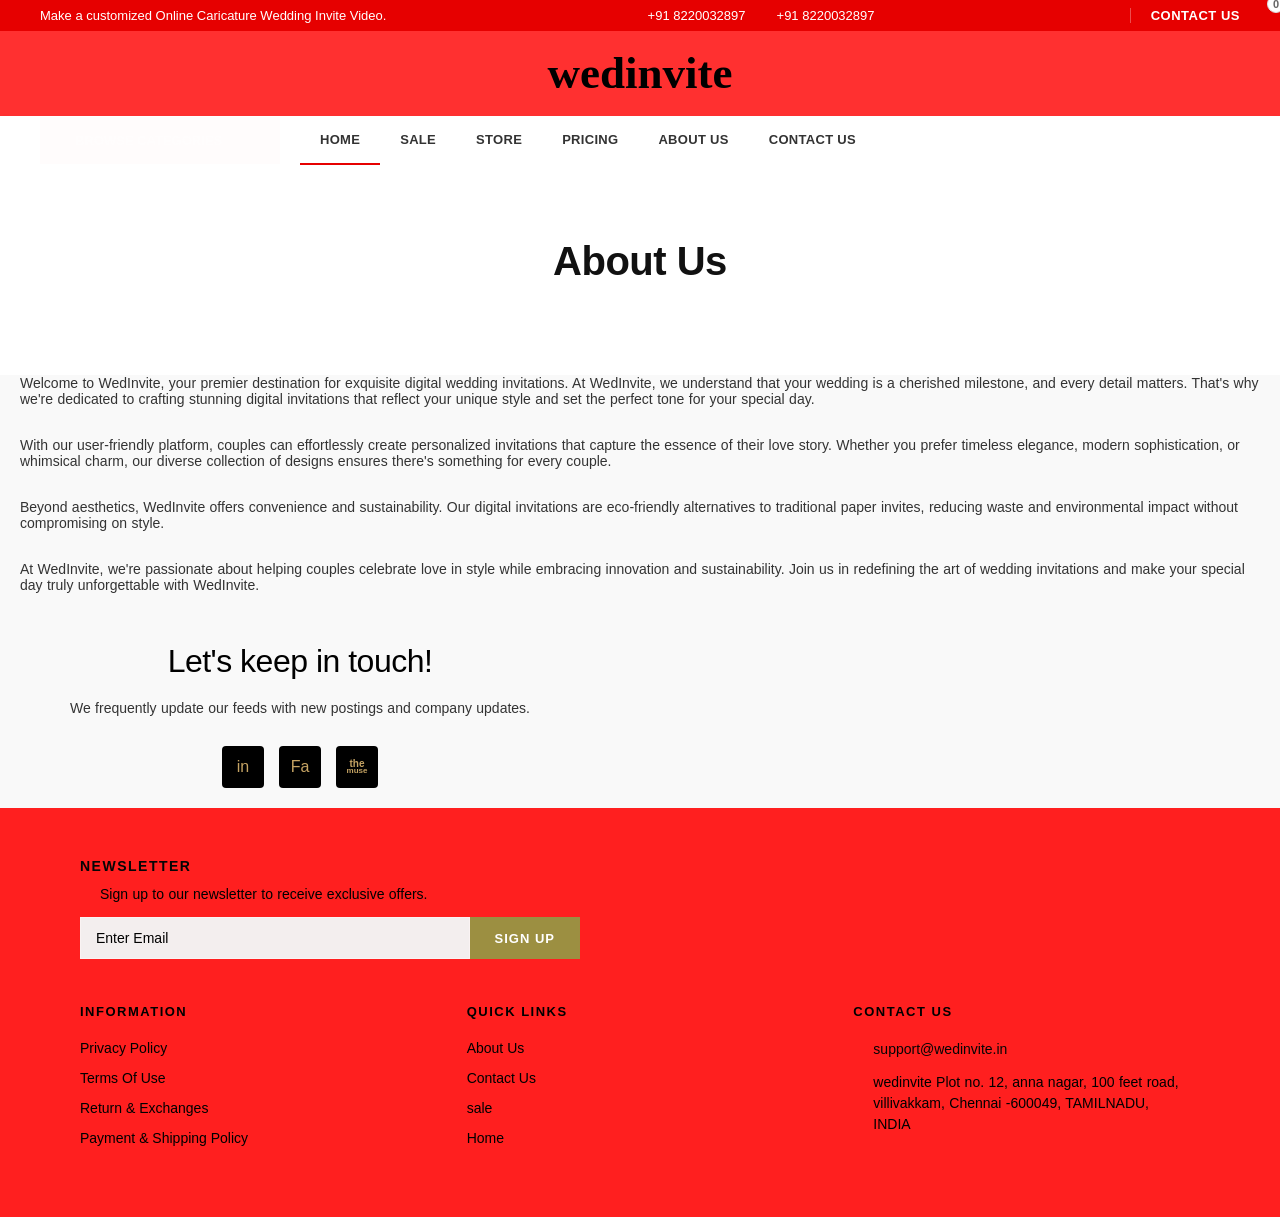
<file: aboutus.html>
<!DOCTYPE html>
<html lang="en">
<head>
    <meta charset="UTF-8">
    <meta name="viewport" content="width=device-width, initial-scale=1.0">
    <title>About Us</title>
    <link rel="stylesheet" href="./aboutus.css">
</head>
<body>

     <div class="top-bar">
        <div class="top-left-text">
            Make a customized Online Caricature Wedding Invite Video.
        </div>
        <div class="top-center-contact">
            <a href="tel:+918220032897">
                <i class="fa-brands fa-whatsapp" style="color: #25D366; font-size: 16px;"></i> +91 8220032897
            </a>
            <a href="tel:+918220032897">
                <i class="fa-solid fa-mobile-screen-button"></i> +91 8220032897
            </a>
        </div>
            <a href="#" class="contact-us-btn">Contact Us</a>
        </div>
    </div>
    <div class="main-header">
        <a href="#" class="logo">wedinvite</a>
        </div>
        
                <span class="wishlist-badge">0</span>
            </div>
        </div>
    </div>
    <div class="nav-bar">
        <div class="browse-categories">
            <span><i class="fa-solid fa-bars" style="margin-right: 10px;"></i> Browse Categories</span>
            <i class="fa-solid fa-chevron-down" style="font-size: 11px;"></i>
        </div>
        <ul class="nav-links">
            <li><a href="./index.html" class="active">Home</a></li>
            <li><a href="./sales.html">Sale</a></li>
            <li><a href="./store.html">Store</a></li>
            <li><a href="./pricing.html">Pricing</a></li>
            <li><a href="./aboutus.html">About Us</a></li>
            <li><a href="./contactus.html">Contact Us</a></li>
        </ul>
    </div>
    <section class="about-banner">
        <h1>About Us</h1>  
     </div>
    </section>

    <p>Welcome to WedInvite, your premier destination for exquisite digital wedding invitations. At WedInvite, we understand that your wedding is a cherished milestone, and every detail matters. That's why we're dedicated to crafting stunning digital invitations that reflect your unique style and set the perfect tone for your special day.</p>
    <p>With our user-friendly platform, couples can effortlessly create personalized invitations that capture the essence of their love story. Whether you prefer timeless elegance, modern sophistication, or whimsical charm, our diverse collection of designs ensures there's something for every couple.</p>
    <p>Beyond aesthetics, WedInvite offers convenience and sustainability. Our digital invitations are eco-friendly alternatives to traditional paper invites, reducing waste and environmental impact without compromising on style.</p>
    <p>At WedInvite, we're passionate about helping couples celebrate love in style while embracing innovation and sustainability. Join us in redefining the art of wedding invitations and make your special day truly unforgettable with WedInvite.</p>

 <div class="container">
        <h1>Let's keep in touch!</h1>
        <p>We frequently update our feeds with new postings and company updates.</p>
        <div class="social-icons">
            <a href="#" class="icon-box" aria-label="LinkedIn">
                <i class="fa-brands fa-linkedin-in"></i>
                <div>in</div>
            </a>
            <a href="#" class="icon-box" aria-label="Medium">
                <i class="fa-brands fa-medium"></i>
                <div>Fa</div>
            </a>
            <a href="#" class="icon-box muse-icon" aria-label="The Muse">
                <div>the</div>
                <span>muse</span>
            </a>
        </div>
    </div>


     <footer class="site-footer">
    <div class="footer-top">
    <h3 class="footer-title">NEWSLETTER</h3>
    <p class="newsletter-text">Sign up to our newsletter to receive exclusive offers.</p>
    <form class="newsletter-form">
    <input type="email" placeholder="Enter Email" class="email-input" required>
    <button type="submit" class="signup-btn">SIGN UP</button>
    </form>
    </div>
    <div class="footer-bottom">
    <div class="footer-column">
    <h4 class="column-title">INFORMATION</h4>
    <ul class="footer-links">
    <li><a href="#">Privacy Policy</a></li>
    <li><a href="#">Terms Of Use</a></li>
    <li><a href="#">Return & Exchanges</a></li>
    <li><a href="#">Payment & Shipping Policy</a></li>
    </ul>
    <div class="social-icons">
    <a href="#" aria-label="Facebook"><i class="fab fa-facebook-f"></i></a>
    <a href="#" aria-label="Instagram"><i class="fab fa-instagram"></i></a>
    </div>
    </div>
    <div class="footer-column">
    <h4 class="column-title">QUICK LINKS</h4>
    <ul class="footer-links">
    <li><a href="aboutus.html">About Us</a></li>
    <li><a href="contactus.html">Contact Us</a></li>
    <li><a href="sales.html">sale</a></li>
    <li><a href="./index.html">Home</a></li>
    </ul>
    </div>
    <div class="footer-column contact-info">
    <h4 class="column-title">CONTACT US</h4>
    <p><a href="mailto:support@shyle.in">support@wedinvite.in</a></p>
    <p class="address-text">
     wedinvite Plot no. 12, anna nagar, 100 feet road, villivakkam, Chennai -600049, TAMILNADU, INDIA
    </p>
    </div>
    </div>
    </footer>
</body>
</html>
</file>
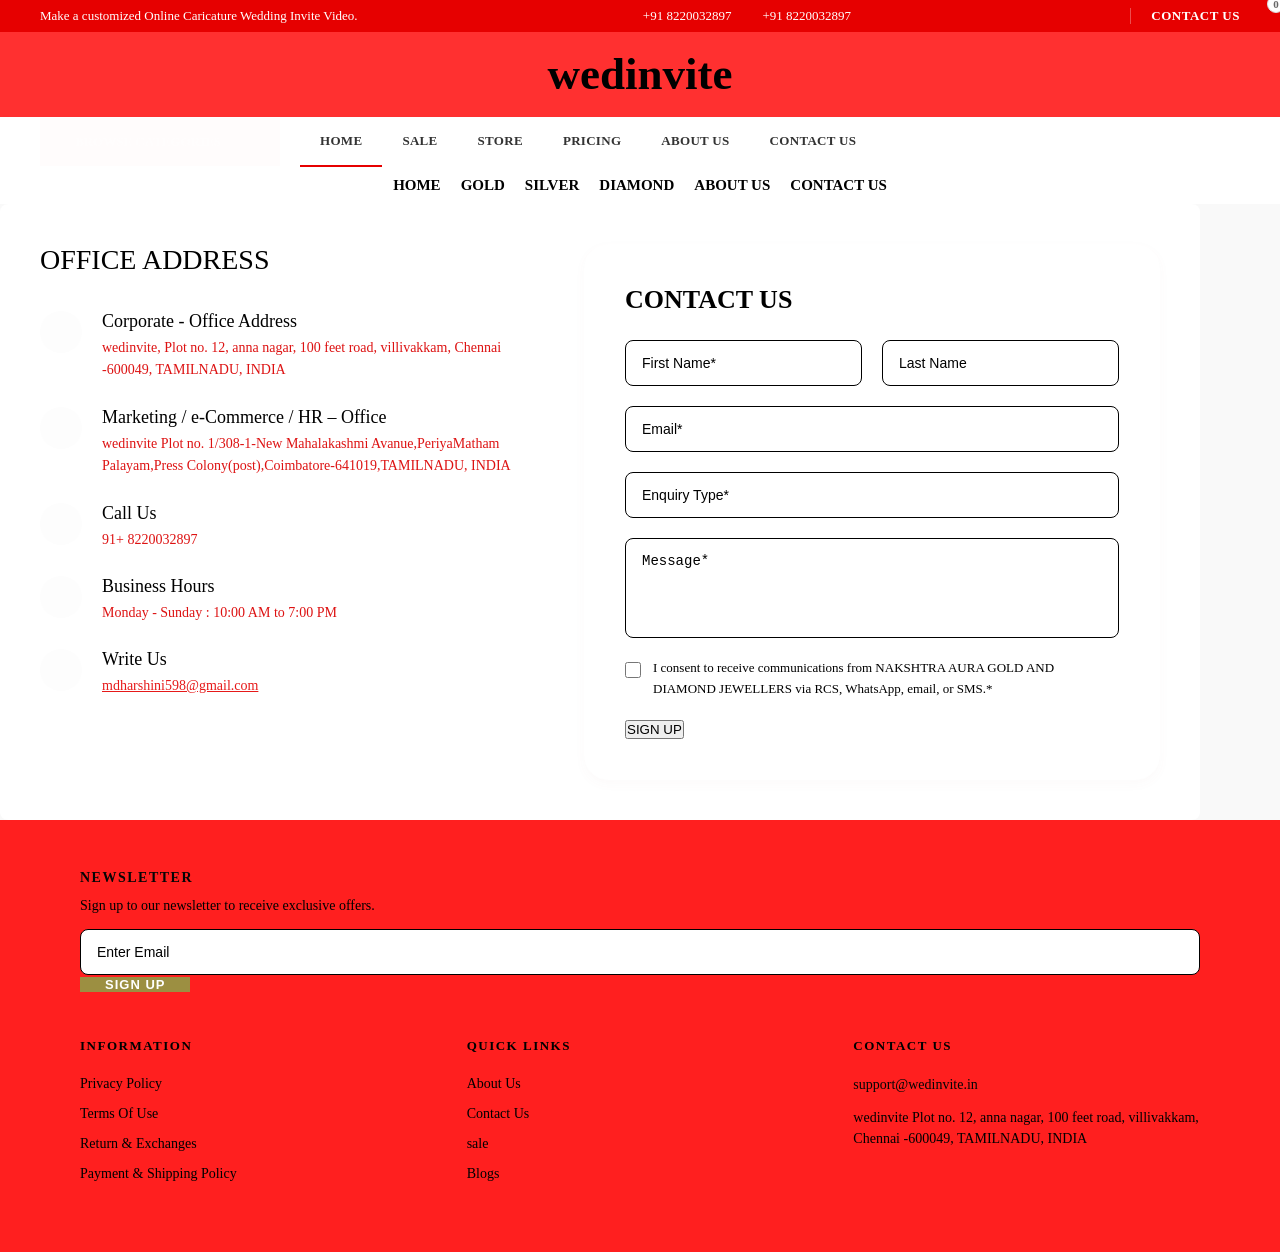
<file: contactus.html>
<!DOCTYPE html>
<html lang="en">
<head>
    <meta charset="UTF-8">
    <meta name="viewport" content="width=device-width, initial-scale=1.0">
    <title>Document</title>
    <link rel="stylesheet" href="./contactus.css">
</head>
<body>
     <div class="top-bar">
        <div class="top-left-text">
            Make a customized Online Caricature Wedding Invite Video.
        </div>
        <div class="top-center-contact">
            <a href="tel:+918220032897">
                <i class="fa-brands fa-whatsapp" style="color: #25D366; font-size: 16px;"></i> +91 8220032897
            </a>
            <a href="tel:+918220032897">
                <i class="fa-solid fa-mobile-screen-button"></i> +91 8220032897
            </a>
        </div>
            <a href="#" class="contact-us-btn">Contact Us</a>
        </div>
    </div>
    <div class="main-header">
        <a href="#" class="logo">wedinvite</a>
        </div>
        
                <span class="wishlist-badge">0</span>
            </div>
        </div>
    </div>
    <div class="nav-bar">
        <div class="browse-categories">
            <span><i class="fa-solid fa-bars" style="margin-right: 10px;"></i> Browse Categories</span>
            <i class="fa-solid fa-chevron-down" style="font-size: 11px;"></i>
        </div>
        <ul class="nav-links">
            <li><a href="./index.html" class="active">Home</a></li>
            <li><a href="./sales.html">Sale</a></li>
            <li><a href="./store.html">Store</a></li>
            <li><a href="./pricing.html">Pricing</a></li>
            <li><a href="./aboutus.html">About Us</a></li>
            <li><a href="./contactus.html">Contact Us</a></li>
        </ul>
    </div>
    <div class="utility-bar">
    <a href="./index.html">HOME</a>
    <a href="./gold.html">GOLD</a>
    <a href="./silver.html">SILVER</a>
    <a href="./diamond.html">DIAMOND</a>
    <a href="./aboutus.html">ABOUT US</a>
    <a href="contactus.html">CONTACT US</a>
    </div>
    

    <div class="main-container">
    <div class="left-column">
    <h1 class="main-title">OFFICE ADDRESS</h1>
    <div class="info-section">
    <div class="icon-container">
    <i class="fa-solid fa-location-dot"></i>
    </div>
    <div class="info-content">
    <h2>Corporate - Office Address</h2>
    <p>  wedinvite, Plot no. 12, anna nagar, 100 feet road, villivakkam, Chennai -600049, TAMILNADU, INDIA</p>
    </div>
    </div>
    <div class="info-section">
    <div class="icon-container">
    <i class="fa-solid fa-building"></i>
    </div>
    <div class="info-content">
    <h2>Marketing / e-Commerce / HR – Office</h2>
    <p>  wedinvite Plot no. 1/308-1-New Mahalakashmi Avanue,PeriyaMatham Palayam,Press Colony(post),Coimbatore-641019,TAMILNADU, INDIA</p>
    </div>
    </div>
    <div class="info-section">
    <div class="icon-container">
    <i class="fa-solid fa-phone"></i>
    </div>
    <div class="info-content">
    <h2>Call Us</h2>
    <p>91+ 8220032897</p>
    </div>
    </div>
    <div class="info-section">
    <div class="icon-container">
    <i class="fa-solid fa-clock"></i>
    </div>
    <div class="info-content">
    <h2>Business Hours</h2>
    <p>Monday - Sunday : 10:00 AM to 7:00 PM</p>
    </div>
    </div>
    <div class="info-section">
    <div class="icon-container">
    <i class="fa-solid fa-envelope"></i>
    </div>
    <div class="info-content">
    <h2>Write Us</h2>
    <p><a href="mailto:mdharshini598@gmail.com">mdharshini598@gmail.com</a></p>
    </div>
    </div>
    </div>
    <div class="right-column">
    <h2 class="form-title">CONTACT US</h2>
    <form action="#" method="POST">
    <div class="form-row">
    <div class="form-group">
    <input type="text" id="firstname" placeholder="First Name*" required>
    </div>
    <div class="form-group">
    <input type="text" id="lastname" placeholder="Last Name">
    </div>
    </div>
    <div class="form-group">
    <input type="email" id="email" placeholder="Email*" required>
    </div>
    <div class="form-group">
    <select id="enquiry" required>
    <option value="" disabled selected>Enquiry Type*</option>
    <option value="general">General Enquiry</option>
    <option value="support">Customer Support</option>
    <option value="feedback">Feedback</option>
    </select>
    </div>
    <div class="form-group">
    <textarea id="message" placeholder="Message*" required></textarea>
    </div>
    <label class="checkbox-container">
    <input type="checkbox" required>
    <span class="checkbox-label">I consent to receive communications from NAKSHTRA AURA GOLD AND DIAMOND JEWELLERS via RCS, WhatsApp, email, or SMS.*</span>
    </label>
    <button type="submit">SIGN UP</button>
    </div>
    </div>



    <footer class="site-footer">
    <div class="footer-top">
    <h3 class="footer-title">NEWSLETTER</h3>
    <p class="newsletter-text">Sign up to our newsletter to receive exclusive offers.</p>
    <form class="newsletter-form">
    <input type="email" placeholder="Enter Email" class="email-input" required>
    <button type="submit" class="signup-btn">SIGN UP</button>
    </form>
    </div>
    <div class="footer-bottom">
    <div class="footer-column">
    <h4 class="column-title">INFORMATION</h4>
    <ul class="footer-links">
    <li><a href="#">Privacy Policy</a></li>
    <li><a href="#">Terms Of Use</a></li>
    <li><a href="#">Return & Exchanges</a></li>
    <li><a href="#">Payment & Shipping Policy</a></li>
    </ul>
    <div class="social-icons">
    <a href="#" aria-label="Facebook"><i class="fab fa-facebook-f"></i></a>
    <a href="#" aria-label="Instagram"><i class="fab fa-instagram"></i></a>
    </div>
    </div>
    <div class="footer-column">
    <h4 class="column-title">QUICK LINKS</h4>
    <ul class="footer-links">
    <li><a href="aboutus.html">About Us</a></li>
    <li><a href="contactus.html">Contact Us</a></li>
    <li><a href="sales.html">sale</a></li>
    <li><a href="">Blogs</a></li>
    </ul>
    </div>
    <div class="footer-column contact-info">
    <h4 class="column-title">CONTACT US</h4>
    <p><a href="mailto:support@shyle.in">support@wedinvite.in</a></p>
    <p class="address-text">
     wedinvite Plot no. 12, anna nagar, 100 feet road, villivakkam, Chennai -600049, TAMILNADU, INDIA
    </p>
    </div>
    </div>
    </footer>
</file>
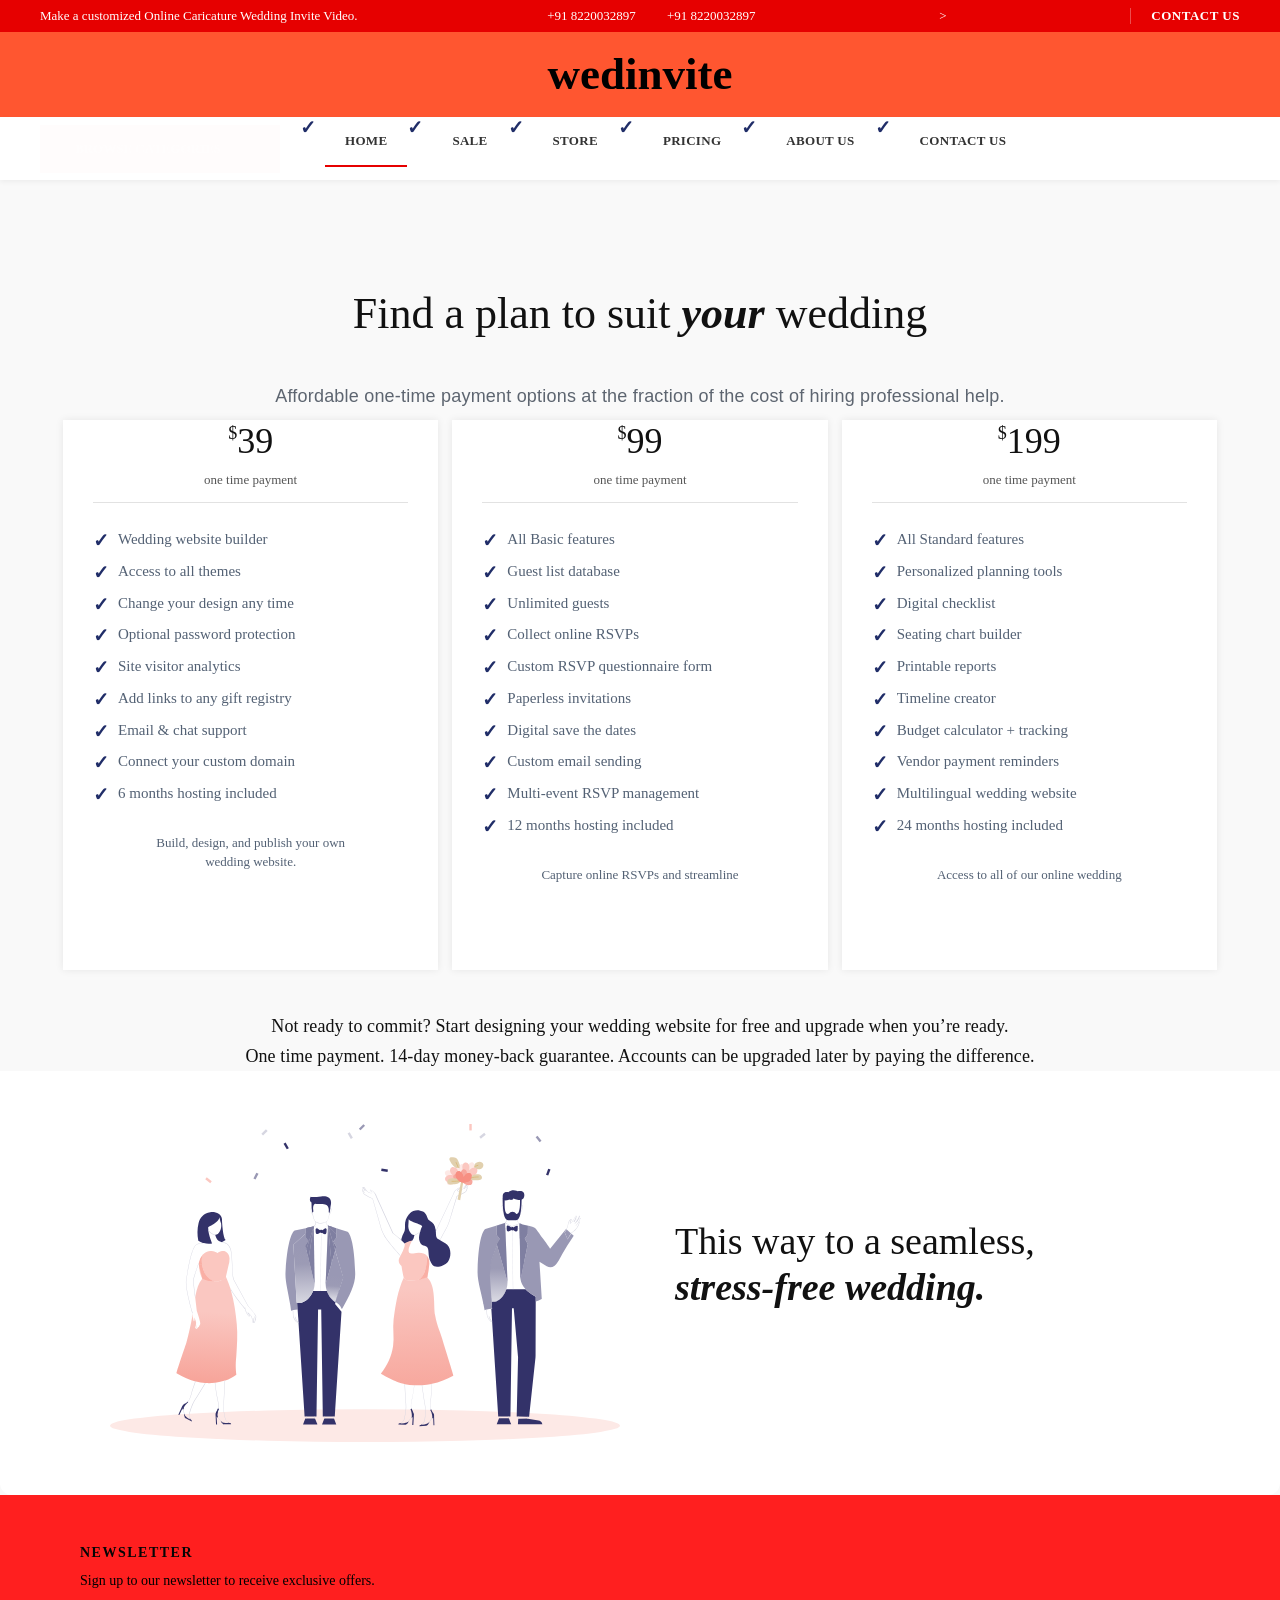
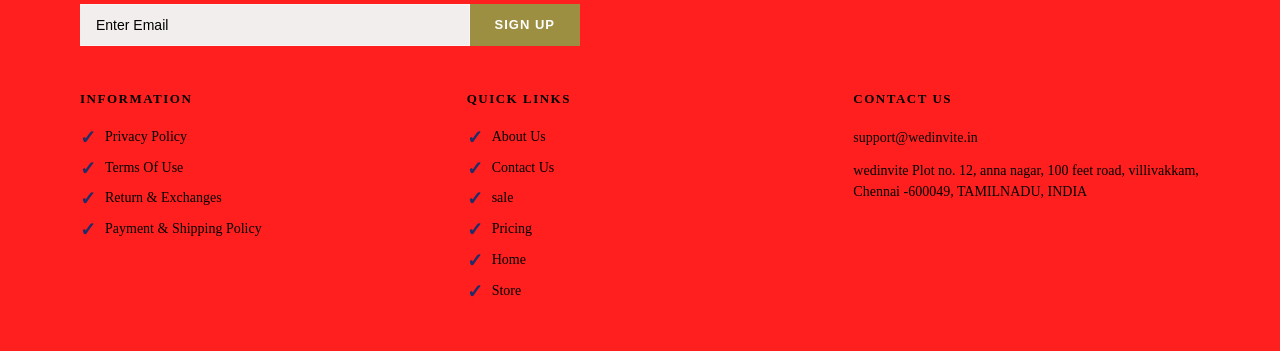
<file: pricing.html>
<!DOCTYPE html>
<html lang="en">
<head>
    <meta charset="UTF-8">
    <meta name="viewport" content="width=device-width, initial-scale=1.0">
    <title>Wedding Plans</title>
    <link rel="stylesheet" href="./pricing.css">
</head>
<body>
 <div class="top-bar">
        <div class="top-left-text">
            Make a customized Online Caricature Wedding Invite Video.
        </div>
        <div class="top-center-contact">
            <a href="tel:+918220032897">
                <i class="fa-brands fa-whatsapp" style="color: #25D366; font-size: 16px;"></i> +91 8220032897
            </a>
            <a href="tel:+918220032897">
                <i class="fa-solid fa-mobile-screen-button"></i> +91 8220032897
            </a>
        </div>
        >
            <a href="#" class="contact-us-btn">Contact Us</a>
        </div>
    </div>
    <div class="main-header">
        <a href="#" class="logo">wedinvite</a>
    </div>
    <div class="nav-bar">
        <div class="browse-categories">
            <span><i class="fa-solid fa-bars" style="margin-right: 10px;"></i> Browse Categories</span>
            <i class="fa-solid fa-chevron-down" style="font-size: 11px;"></i>
        </div>
        <ul class="nav-links">
            <li><a href="./index.html" class="active">Home</a></li>
            <li><a href="./sales.html">Sale</a></li>
            <li><a href="./store.html">Store</a></li>
            <li><a href="./pricing.html">Pricing</a></li>
            <li><a href="./aboutus.html">About Us</a></li>
            <li><a href="./contactus.html">Contact Us</a></li>
        </ul>
    </div>

    <section class="wedding-plans">
    <h1>Find a plan to suit <em>your</em> wedding</h1>
    <p>
    Affordable one-time payment options at the fraction of the cost of hiring professional help.
    </p>
    </section>

 <div class="plans">
        <div class="plan-card">
            <h2><sup>$</sup>39</h2>
            <p class="payment">one time payment</p>

            <hr>

            <ul>
                <li>Wedding website builder</li>
                <li>Access to all themes</li>
                <li>Change your design any time</li>
                <li>Optional password protection</li>
                <li>Site visitor analytics</li>
                <li>Add links to any gift registry</li>
                <li>Email & chat support</li>
                <li>Connect your custom domain</li>
                <li>6 months hosting included</li>
            </ul>
            <p class="description">
                Build, design, and publish your own<br>
                wedding website.
            </p>
        </div>
        <div class="plan-card">
            <h2><sup>$</sup>99</h2>
            <p class="payment">one time payment</p>

            <hr>

            <ul>
                <li>All Basic features</li>
                <li>Guest list database</li>
                <li>Unlimited guests</li>
                <li>Collect online RSVPs</li>
                <li>Custom RSVP questionnaire form</li>
                <li>Paperless invitations</li>
                <li>Digital save the dates</li>
                <li>Custom email sending</li>
                <li>Multi-event RSVP management</li>
                <li>12 months hosting included</li>
            </ul>
            <p class="description">
                Capture online RSVPs and streamline
            </p>
        </div>
        <div class="plan-card">
            <h2><sup>$</sup>199</h2>
            <p class="payment">one time payment</p>

            <hr>

            <ul>
                <li>All Standard features</li>
                <li>Personalized planning tools</li>
                <li>Digital checklist</li>
                <li>Seating chart builder</li>
                <li>Printable reports</li>
                <li>Timeline creator</li>
                <li>Budget calculator + tracking</li>
                <li>Vendor payment reminders</li>
                <li>Multilingual wedding website</li>
                <li>24 months hosting included</li>
            </ul>
            <p class="description">
                Access to all of our online wedding
            </p>
        </div>
    </div>

<section class="info">
        <p>
        Not ready to commit? Start designing your wedding website for free and upgrade when you’re ready.
        </p>
        <p>
        One time payment. 14-day money-back guarantee. Accounts can be upgraded later by paying the difference.
        </p>
    </section>

 <section class="wedding-section">
        <div class="left-image">
            <img src="./image/h1.svg" alt="Wedding Illustration">
        </div>
        <div class="right-content">
            <h1>
                This way to a seamless,<br>
                <em>stress-free wedding.</em>
            </h1>
        </div>
    </section>

 <footer class="site-footer">
    <div class="footer-top">
    <h3 class="footer-title">NEWSLETTER</h3>
    <p class="newsletter-text">Sign up to our newsletter to receive exclusive offers.</p>
    <form class="newsletter-form">
    <input type="email" placeholder="Enter Email" class="email-input" required>
    <button type="submit" class="signup-btn">SIGN UP</button>
    </form>
    </div>
    <div class="footer-bottom">
    <div class="footer-column">
    <h4 class="column-title">INFORMATION</h4>
    <ul class="footer-links">
    <li><a href="#">Privacy Policy</a></li>
    <li><a href="#">Terms Of Use</a></li>
    <li><a href="#">Return & Exchanges</a></li>
    <li><a href="#">Payment & Shipping Policy</a></li>
    </ul>
    <div class="social-icons">
    <a href="#" aria-label="Facebook"><i class="fab fa-facebook-f"></i></a>
    <a href="#" aria-label="Instagram"><i class="fab fa-instagram"></i></a>
    </div>
    </div>
    <div class="footer-column">
    <h4 class="column-title">QUICK LINKS</h4>
    <ul class="footer-links">
    <li><a href="aboutus.html">About Us</a></li>
    <li><a href="contactus.html">Contact Us</a></li>
    <li><a href="sales.html">sale</a></li>
    <li><a href="./pricing.html">Pricing</a></li>
     <li><a href="./index.html">Home</a></li>
      <li><a href="./store.html">Store</a></li>
    </ul>
    </div>
    <div class="footer-column contact-info">
    <h4 class="column-title">CONTACT US</h4>
    <p><a href="mailto:support@shyle.in">support@wedinvite.in</a></p>
    <p class="address-text">
     wedinvite Plot no. 12, anna nagar, 100 feet road, villivakkam, Chennai -600049, TAMILNADU, INDIA
    </p>
    </div>
    </div>
    </footer>



</body>
</html>
</file>
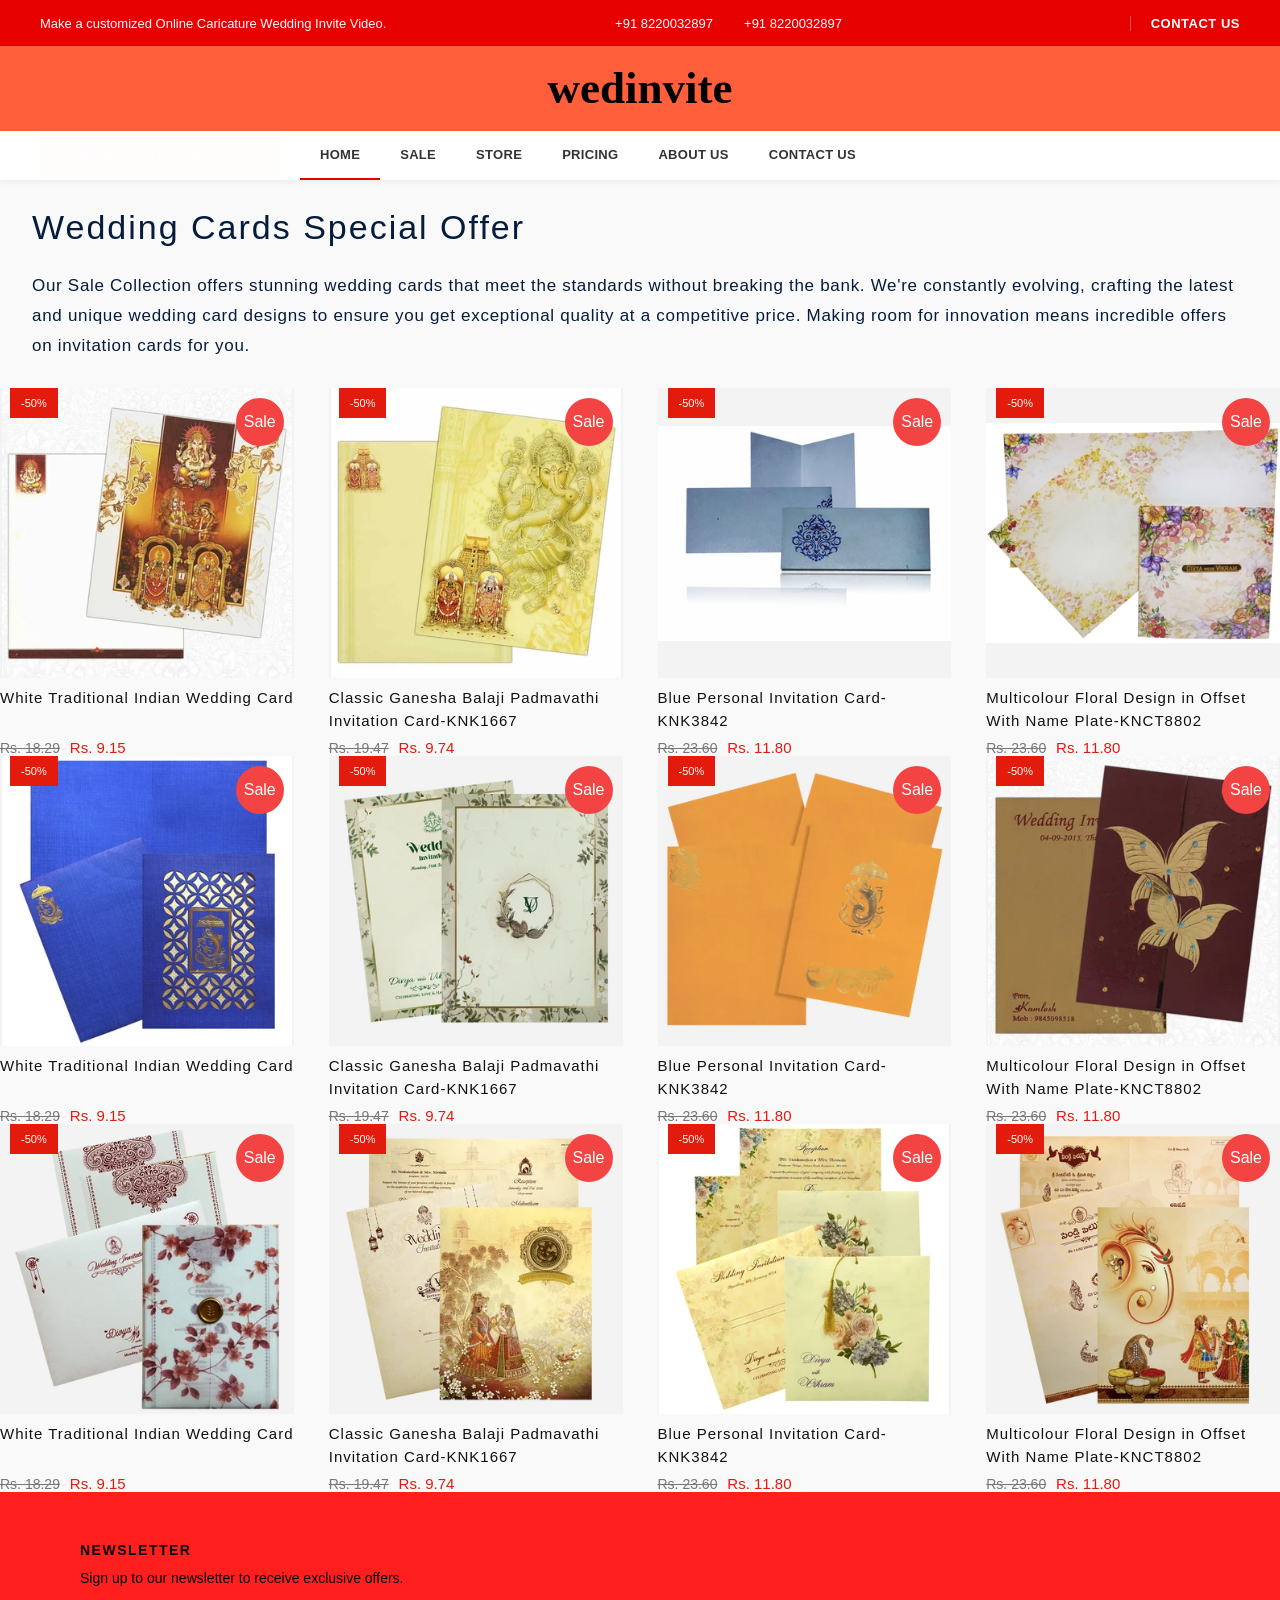
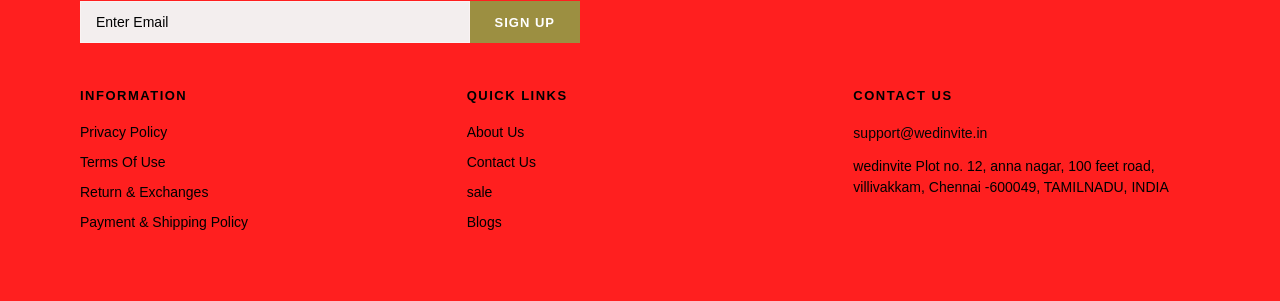
<file: sales.html>
<!DOCTYPE html>
<html lang="en">
<head>
    <meta charset="UTF-8">
    <meta name="viewport" content="width=device-width, initial-scale=1.0">
    <title>Wedding Cards Special Offer</title>
    <link rel="stylesheet" href="./sales.css">
    <style>
         </style>
</head>
<body>
<div class="top-bar">
        <div class="top-left-text">
            Make a customized Online Caricature Wedding Invite Video.
        </div>
        <div class="top-center-contact">
            <a href="tel:+918220032897">
                <i class="fa-brands fa-whatsapp" style="color: #25D366; font-size: 16px;"></i> +91 8220032897
            </a>
            <a href="tel:+918220032897">
                <i class="fa-solid fa-mobile-screen-button"></i> +91 8220032897
            </a>
        </div>
        <div class="top-right-social">
            <div class="social-icons">
                <a href="#"><i class="fa-brands fa-facebook-f"></i></a>
                <a href="#"><i class="fa-brands fa-instagram"></i></a>
                <a href="#"><i class="fa-brands fa-youtube"></i></a>
                <a href="#"><i class="fa-brands fa-pinterest-p"></i></a>
            </div>
            <a href="#" class="contact-us-btn">Contact Us</a>
        </div>
    </div>
    <div class="main-header">
        <a href="#" class="logo">wedinvite</a>
    </div>
    <div class="nav-bar">
        <div class="browse-categories">
            <span><i class="fa-solid fa-bars" style="margin-right: 10px;"></i> Browse Categories</span>
            <i class="fa-solid fa-chevron-down" style="font-size: 11px;"></i>
        </div>
        <ul class="nav-links">
            <li><a href="./index.html" class="active">Home</a></li>
            <li><a href="./sales.html">Sale</a></li>
            <li><a href="./store.html">Store</a></li>
            <li><a href="./pricing.html">Pricing</a></li>
            <li><a href="./aboutus.html">About Us</a></li>
            <li><a href="./contactus.html">Contact Us</a></li>
        </ul>
    </div>

    <section class="offer-section">
    <h1 class="offer-title">
     Wedding Cards Special Offer
    </h1>
    <p class="offer-text">
     Our Sale Collection offers stunning wedding cards that meet the standards
    without breaking the bank. We're constantly evolving, crafting the latest and
    unique wedding card designs to ensure you get exceptional quality at a
    competitive price. Making room for innovation means incredible offers on
    invitation cards for you.
    </p>
    </section>

<div class="product-container">


    <div class="product-card">

        <div class="product-image">
            <div class="discount">-50%</div>
            <div class="sale">Sale</div>

            <img src="./image/c1.webp" alt="White Traditional Indian Wedding Card">
        </div>

        <div class="product-name">
            White Traditional Indian Wedding Card
        </div>

        <div class="price">
            <span class="old-price">Rs. 18.29</span>
            <span class="new-price">Rs. 9.15</span>
        </div>

    </div>



    <div class="product-card">

        <div class="product-image">
            <div class="discount">-50%</div>
            <div class="sale">Sale</div>

            <img src="./image/c2.webp" alt="Classic Ganesha Balaji Padmavathi Invitation Card">
        </div>

        <div class="product-name">
            Classic Ganesha Balaji Padmavathi Invitation Card-KNK1667
        </div>

        <div class="price">
            <span class="old-price">Rs. 19.47</span>
            <span class="new-price">Rs. 9.74</span>
        </div>

    </div>



    <div class="product-card">

        <div class="product-image">
            <div class="discount">-50%</div>
            <div class="sale">Sale</div>

            <img src="./image/c3.webp" alt="Blue Personal Invitation Card">
        </div>

        <div class="product-name">
            Blue Personal Invitation Card-KNK3842
        </div>

        <div class="price">
            <span class="old-price">Rs. 23.60</span>
            <span class="new-price">Rs. 11.80</span>
        </div>

    </div>


    <div class="product-card">

        <div class="product-image">
            <div class="discount">-50%</div>
            <div class="sale">Sale</div>

            <img src="./image/c4.avif" alt="Multicolour Floral Design">
        </div>

        <div class="product-name">
            Multicolour Floral Design in Offset With Name Plate-KNCT8802
        </div>

        <div class="price">
            <span class="old-price">Rs. 23.60</span>
            <span class="new-price">Rs. 11.80</span>
        </div>

    </div>

</div>


<div class="product-container">

 
    <div class="product-card">

        <div class="product-image">
            <div class="discount">-50%</div>
            <div class="sale">Sale</div>

            <img src="./image/c5.webp" alt="White Traditional Indian Wedding Card">
        </div>

        <div class="product-name">
            White Traditional Indian Wedding Card
        </div>

        <div class="price">
            <span class="old-price">Rs. 18.29</span>
            <span class="new-price">Rs. 9.15</span>
        </div>

    </div>


  
    <div class="product-card">

        <div class="product-image">
            <div class="discount">-50%</div>
            <div class="sale">Sale</div>

            <img src="./image/c6.webp" alt="Classic Ganesha Balaji Padmavathi Invitation Card">
        </div>

        <div class="product-name">
            Classic Ganesha Balaji Padmavathi Invitation Card-KNK1667
        </div>

        <div class="price">
            <span class="old-price">Rs. 19.47</span>
            <span class="new-price">Rs. 9.74</span>
        </div>

    </div>



    <div class="product-card">

        <div class="product-image">
            <div class="discount">-50%</div>
            <div class="sale">Sale</div>

            <img src="./image/c7.webp" alt="Blue Personal Invitation Card">
        </div>

        <div class="product-name">
            Blue Personal Invitation Card-KNK3842
        </div>

        <div class="price">
            <span class="old-price">Rs. 23.60</span>
            <span class="new-price">Rs. 11.80</span>
        </div>

    </div>



    <div class="product-card">

        <div class="product-image">
            <div class="discount">-50%</div>
            <div class="sale">Sale</div>

            <img src="./image/c8.webp" alt="Multicolour Floral Design">
        </div>

        <div class="product-name">
            Multicolour Floral Design in Offset With Name Plate-KNCT8802
        </div>

        <div class="price">
            <span class="old-price">Rs. 23.60</span>
            <span class="new-price">Rs. 11.80</span>
        </div>

    </div>

</div>

<div class="product-container">

 
    <div class="product-card">

        <div class="product-image">
            <div class="discount">-50%</div>
            <div class="sale">Sale</div>

            <img src="./image/c9.webp" alt="White Traditional Indian Wedding Card">
        </div>

        <div class="product-name">
            White Traditional Indian Wedding Card
        </div>

        <div class="price">
            <span class="old-price">Rs. 18.29</span>
            <span class="new-price">Rs. 9.15</span>
    </div>
    </div>
    <div class="product-card">
    <div class="product-image">
    <div class="discount">-50%</div>
    <div class="sale">Sale</div>
    <img src="./image/c10.webp" alt="Classic Ganesha Balaji Padmavathi Invitation Card">
    </div>
    <div class="product-name">
    Classic Ganesha Balaji Padmavathi Invitation Card-KNK1667
    </div>
    <div class="price">
    <span class="old-price">Rs. 19.47</span>
    <span class="new-price">Rs. 9.74</span>
    </div>
    </div>
    <div class="product-card">
    <div class="product-image">
    <div class="discount">-50%</div>
    <div class="sale">Sale</div>
    <img src="./image/c11.webp" alt="Blue Personal Invitation Card">
    </div>
    <div class="product-name">
    Blue Personal Invitation Card-KNK3842
    </div>
    <div class="price">
    <span class="old-price">Rs. 23.60</span>
    <span class="new-price">Rs. 11.80</span>
    </div>
    </div>
    <div class="product-card">
    <div class="product-image">
    <div class="discount">-50%</div>
    <div class="sale">Sale</div>
    <img src="./image/c12.webp" alt="Multicolour Floral Design">
    </div>
    <div class="product-name">
    Multicolour Floral Design in Offset With Name Plate-KNCT8802
   </div>
   <div class="price">
   <span class="old-price">Rs. 23.60</span>
   <span class="new-price">Rs. 11.80</span>
</div>
</div>
</div>

<footer class="site-footer">
    <div class="footer-top">
    <h3 class="footer-title">NEWSLETTER</h3>
    <p class="newsletter-text">Sign up to our newsletter to receive exclusive offers.</p>
    <form class="newsletter-form">
    <input type="email" placeholder="Enter Email" class="email-input" required>
    <button type="submit" class="signup-btn">SIGN UP</button>
    </form>
    </div>
    <div class="footer-bottom">
    <div class="footer-column">
    <h4 class="column-title">INFORMATION</h4>
    <ul class="footer-links">
    <li><a href="#">Privacy Policy</a></li>
    <li><a href="#">Terms Of Use</a></li>
    <li><a href="#">Return & Exchanges</a></li>
    <li><a href="#">Payment & Shipping Policy</a></li>
    </ul>
    <div class="social-icons">
    <a href="#" aria-label="Facebook"><i class="fab fa-facebook-f"></i></a>
    <a href="#" aria-label="Instagram"><i class="fab fa-instagram"></i></a>
    </div>
    </div>
    <div class="footer-column">
    <h4 class="column-title">QUICK LINKS</h4>
    <ul class="footer-links">
    <li><a href="aboutus.html">About Us</a></li>
    <li><a href="contactus.html">Contact Us</a></li>
    <li><a href="sales.html">sale</a></li>
    <li><a href="">Blogs</a></li>
    </ul>
    </div>
    <div class="footer-column contact-info">
    <h4 class="column-title">CONTACT US</h4>
    <p><a href="mailto:support@shyle.in">support@wedinvite.in</a></p>
    <p class="address-text">
     wedinvite Plot no. 12, anna nagar, 100 feet road, villivakkam, Chennai -600049, TAMILNADU, INDIA
    </p>
    </div>
    </div>
    </footer>


</body>
</html>
</file>
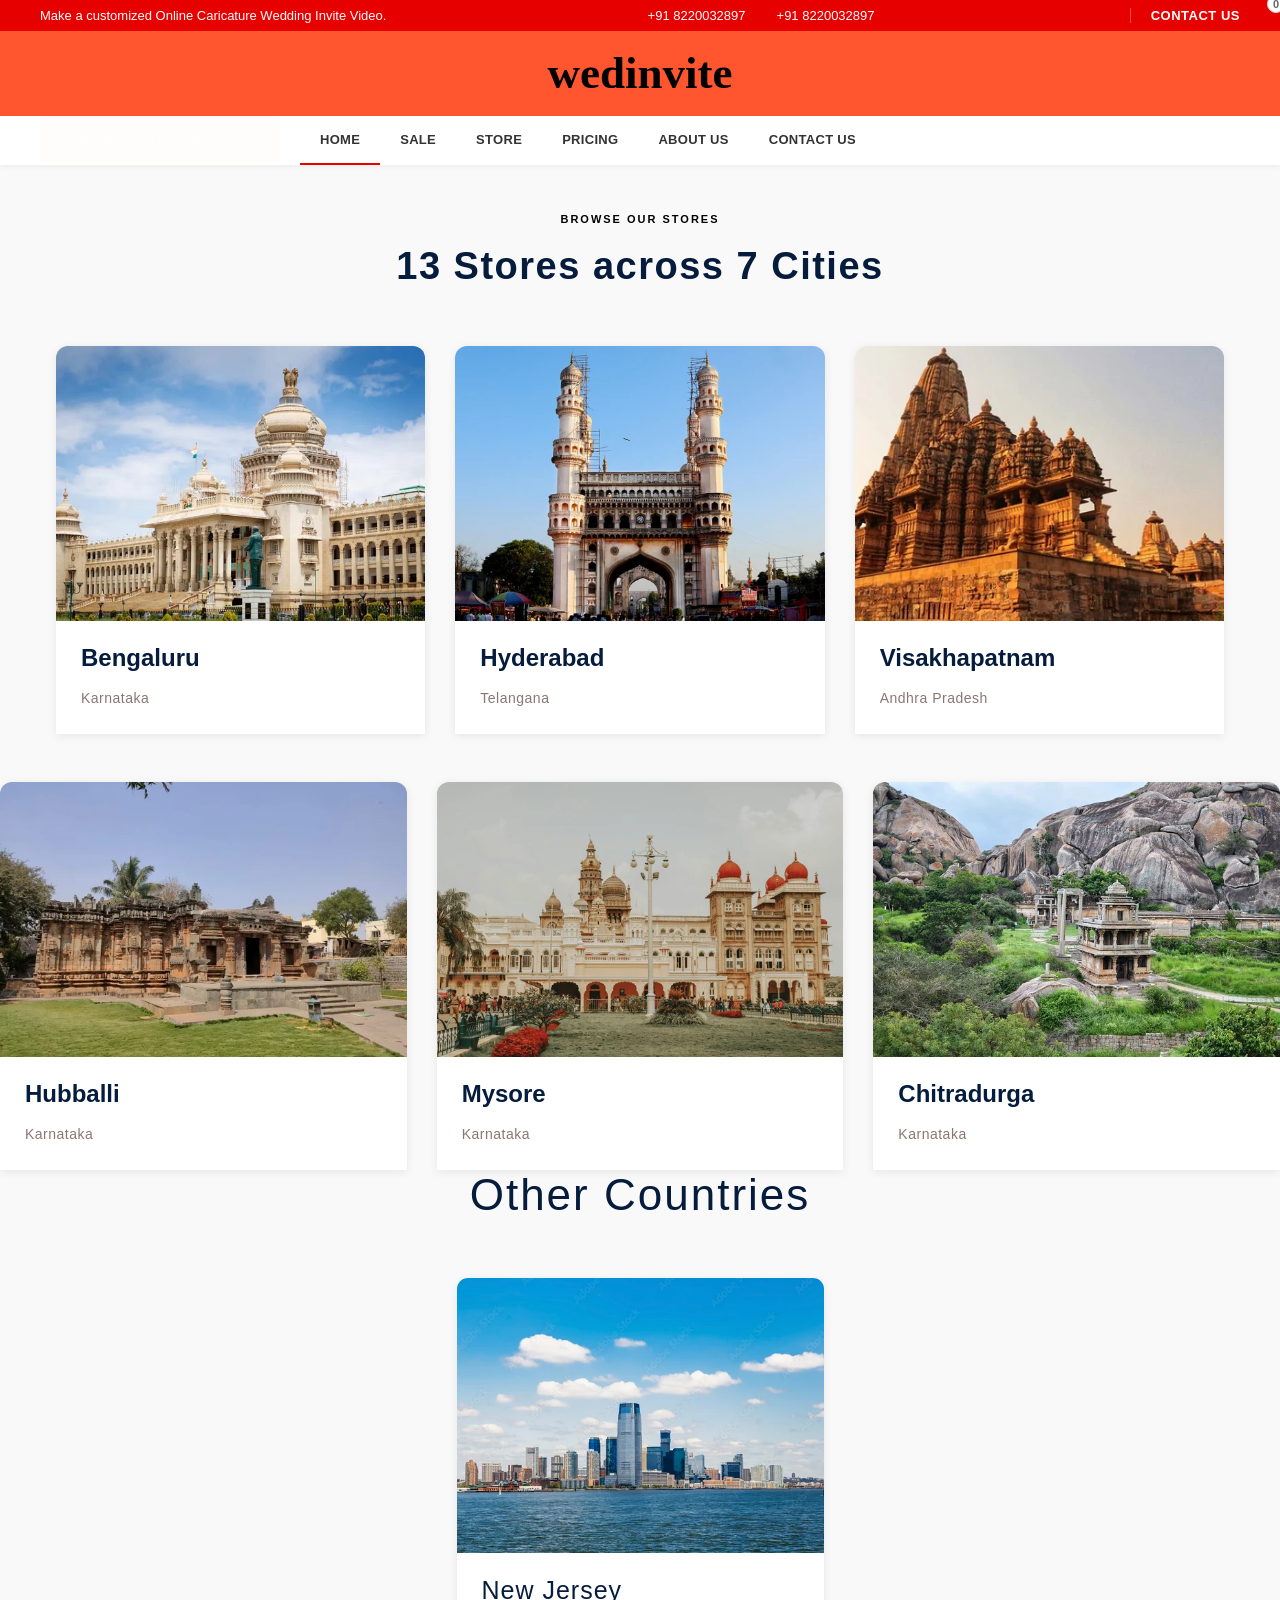
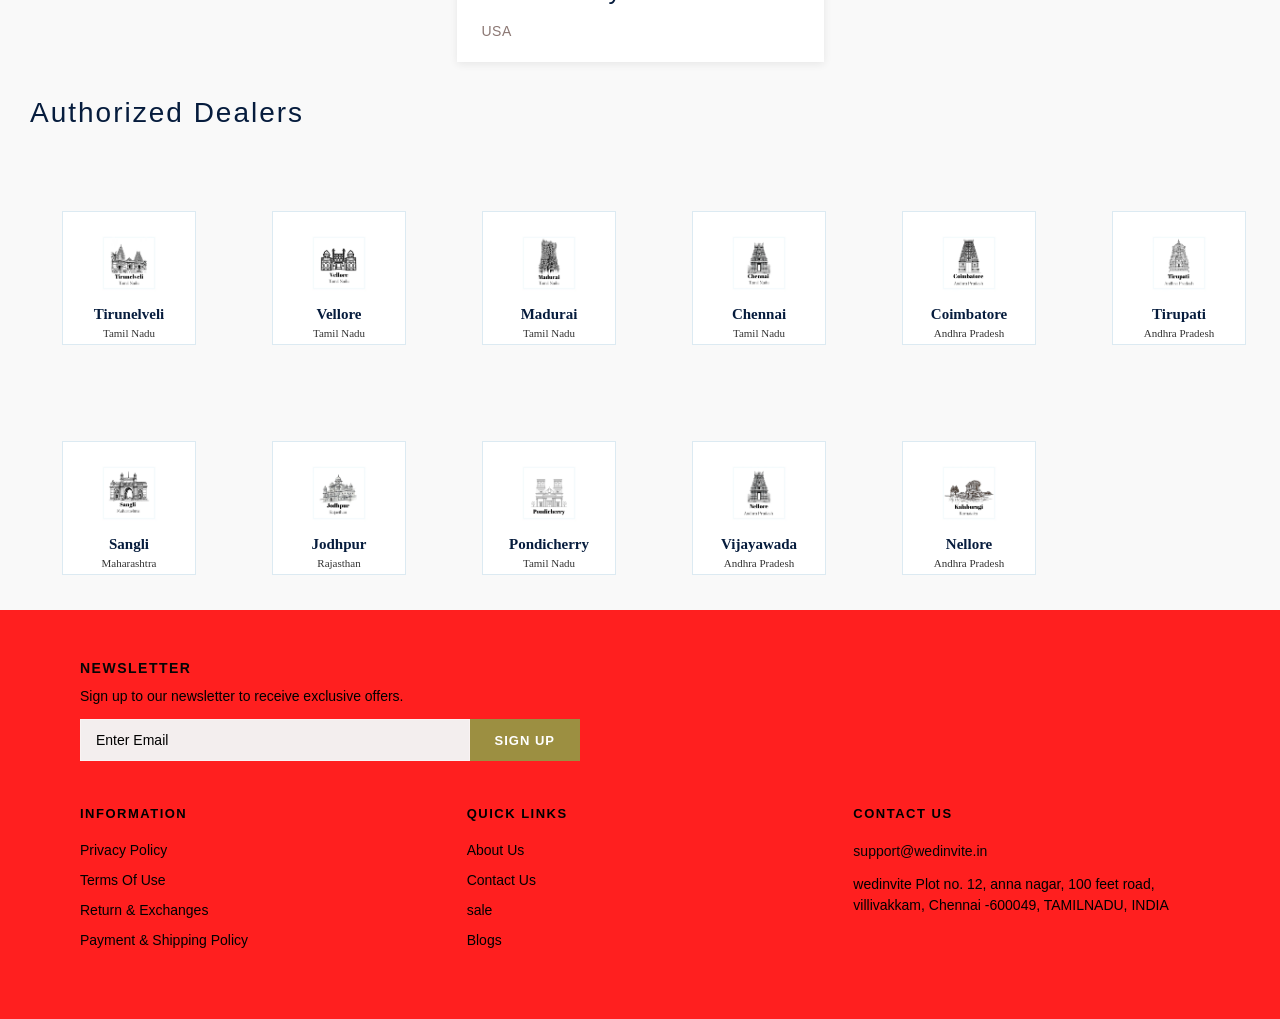
<file: store.html>
<!DOCTYPE html>
<html lang="en">
<head>
    <meta charset="UTF-8">
    <meta name="viewport" content="width=device-width, initial-scale=1.0">
    <title>Document</title>
    <link rel="stylesheet" href="./store.css">
</head>
<body>
    <div class="top-bar">
        <div class="top-left-text">
            Make a customized Online Caricature Wedding Invite Video.
        </div>
        <div class="top-center-contact">
            <a href="tel:+918220032897">
                <i class="fa-brands fa-whatsapp" style="color: #25D366; font-size: 16px;"></i> +91 8220032897
            </a>
            <a href="tel:+918220032897">
                <i class="fa-solid fa-mobile-screen-button"></i> +91 8220032897
            </a>
        </div>
            <a href="#" class="contact-us-btn">Contact Us</a>
        </div>
    </div>
    <div class="main-header">
        <a href="#" class="logo">wedinvite</a>
        </div>
                <span class="wishlist-badge">0</span>
            </div>
        </div>
    </div>
    <div class="nav-bar">
        <div class="browse-categories">
            <span><i class="fa-solid fa-bars" style="margin-right: 10px;"></i> Browse Categories</span>
            <i class="fa-solid fa-chevron-down" style="font-size: 11px;"></i>
        </div>
        <ul class="nav-links">
            <li><a href="./index.html" class="active">Home</a></li>
            <li><a href="./sales.html">Sale</a></li>
            <li><a href="./store.html">Store</a></li>
            <li><a href="./pricing.html">Pricing</a></li>
            <li><a href="./aboutus.html">About Us</a></li>
            <li><a href="./contactus.html">Contact Us</a></li>
        </ul>
    </div>

<section class="stores">
        <p class="subtitle">BROWSE OUR STORES</p>
        <h1>13 Stores across 7 Cities</h1>
        <div class="store-container">
            <div class="store-card">
                <div class="image-box">
                    <img src="./image/s1.webp" alt="Bengaluru">
                </div>
                <div class="store-info">
                    <h2>Bengaluru</h2>
                    <p>Karnataka</p>
                </div>
            </div>
            <div class="store-card">
                <div class="image-box">
                    <img src="./image/s2.webp" alt="Hyderabad">
                </div>

                <div class="store-info">
                    <h2>Hyderabad</h2>
                    <p>Telangana</p>
                </div>
            </div>
            <div class="store-card">
                <div class="image-box">
                    <img src="./image/s3.webp" alt="Visakhapatnam">
                </div>
                <div class="store-info">
                    <h2>Visakhapatnam</h2>
                    <p>Andhra Pradesh</p>
                </div>
            </div>
        </div>
    </section>


     <div class="store-container">
        <div class="store-card">
            <div class="image-box">
                <img src="./image/s4.webp" alt="Hubballi">
            </div>

            <div class="store-info">
                <h2>Hubballi</h2>
                <p>Karnataka</p>
            </div>
        </div>
        <div class="store-card">
            <div class="image-box">
                <img src="./image/s5.webp" alt="Mysore">
            </div>
            <div class="store-info">
                <h2>Mysore</h2>
                <p>Karnataka</p>
            </div>
        </div>
        <div class="store-card">
            <div class="image-box">
                <img src="./image/s6.webp" alt="Chitradurga">
            </div>
            <div class="store-info">
                <h2>Chitradurga</h2>
                <p>Karnataka</p>
            </div>
        </div>
    </div>

 <section class="countries">
        <h1>Other Countries</h1>
        <div class="country-container">
            <div class="country-card">
                <div class="image-box">
                    <img src="./image/s7.webp" alt="New Jersey">
                </div>
                <div class="country-info">
                    <h2>New Jersey</h2>
                    <p>USA</p>
                </div>
            </div>
        </div>
    </section>

     <section class="dealers">
        <h1>Authorized Dealers</h1>
        <div class="dealer-container">
            <div class="dealer-card">
                <img src="./image/a1.webp" alt="Tirunelveli">
                <h3>Tirunelveli</h3>
                <p>Tamil Nadu</p>
            </div>
            <div class="dealer-card">
                <img src="./image/a2.webp" alt="Vellore">
                <h3>Vellore</h3>
                <p>Tamil Nadu</p>
            </div>
            <div class="dealer-card">
                <img src="./image/a3.webp" alt="Madurai">
                <h3>Madurai</h3>
                <p>Tamil Nadu</p>
            </div>
            <div class="dealer-card">
                <img src="./image/a4.webp" alt="Chennai">
                <h3>Chennai</h3>
                <p>Tamil Nadu</p>
            </div>
            <div class="dealer-card">
                <img src="./image/a5.webp" alt="Coimbatore">
                <h3>Coimbatore</h3>
                <p>Andhra Pradesh</p>
            </div>
            <div class="dealer-card">
                <img src="./image/a6.webp" alt="Tirupati">
                <h3>Tirupati</h3>
                <p>Andhra Pradesh</p>
            </div>
            <div class="dealer-card">
                <img src="./image/a7.webp" alt="Sangli">
                <h3>Sangli</h3>
                <p>Maharashtra</p>
            </div>
            <div class="dealer-card">
                <img src="./image/a8.webp" alt="Jodhpur">
                <h3>Jodhpur</h3>
                <p>Rajasthan</p>
            </div>
            <div class="dealer-card">
                <img src="./image/a9.webp" alt="Pondicherry">
                <h3>Pondicherry</h3>
                <p>Tamil Nadu</p>
            </div>
            <div class="dealer-card">
                <img src="./image/a10.webp" alt="Vijayawada">
                <h3>Vijayawada</h3>
                <p>Andhra Pradesh</p>
            </div>
            <div class="dealer-card">
                <img src="./image/a11.webp" alt="Nellore">
                <h3>Nellore</h3>
                <p>Andhra Pradesh</p>
            </div>
        </div>
    </section>

    <footer class="site-footer">
    <div class="footer-top">
    <h3 class="footer-title">NEWSLETTER</h3>
    <p class="newsletter-text">Sign up to our newsletter to receive exclusive offers.</p>
    <form class="newsletter-form">
    <input type="email" placeholder="Enter Email" class="email-input" required>
    <button type="submit" class="signup-btn">SIGN UP</button>
    </form>
    </div>
    <div class="footer-bottom">
    <div class="footer-column">
    <h4 class="column-title">INFORMATION</h4>
    <ul class="footer-links">
    <li><a href="#">Privacy Policy</a></li>
    <li><a href="#">Terms Of Use</a></li>
    <li><a href="#">Return & Exchanges</a></li>
    <li><a href="#">Payment & Shipping Policy</a></li>
    </ul>
    <div class="social-icons">
    <a href="#" aria-label="Facebook"><i class="fab fa-facebook-f"></i></a>
    <a href="#" aria-label="Instagram"><i class="fab fa-instagram"></i></a>
    </div>
    </div>
    <div class="footer-column">
    <h4 class="column-title">QUICK LINKS</h4>
    <ul class="footer-links">
    <li><a href="aboutus.html">About Us</a></li>
    <li><a href="contactus.html">Contact Us</a></li>
    <li><a href="sales.html">sale</a></li>
    <li><a href="">Blogs</a></li>
    </ul>
    </div>
    <div class="footer-column contact-info">
    <h4 class="column-title">CONTACT US</h4>
    <p><a href="mailto:support@shyle.in">support@wedinvite.in</a></p>
    <p class="address-text">
     wedinvite Plot no. 12, anna nagar, 100 feet road, villivakkam, Chennai -600049, TAMILNADU, INDIA
    </p>
    </div>
    </div>
    </footer>

</body>
</html>
</file>
<file: aboutus.css>
* {
    margin: 0;
    padding: 0;
    box-sizing: border-box;
}

body {
    font-family: Arial, sans-serif;
    background: #ffffff;
}

.about-banner {
    width: 100%;
    height: 210px;

    background-color: white;
    background-image:
        radial-gradient(circle at 10% 40%, rgba(255,255,255,0.08) 0 35px, transparent 36px),
        radial-gradient(circle at 25% 80%, rgba(255,255,255,0.07) 0 45px, transparent 46px),
        radial-gradient(circle at 55% 20%, rgba(255,255,255,0.06) 0 40px, transparent 41px),
        radial-gradient(circle at 85% 55%, rgba(255,255,255,0.07) 0 50px, transparent 51px);

    display: flex;
    flex-direction: column;
    align-items: center;
    justify-content: center;

    text-align: center;
}

.about-banner h1 {
    font-size: 40px;
    font-weight: 700;
    color: #111111;
    margin-bottom: 17px;
}

.breadcrumb {
    display: flex;
    align-items: center;
    gap: 12px;
    font-size: 14px;
    color: #666666;
}

.breadcrumb strong {
    color: #111111;
    font-weight: 500;
}

.breadcrumb span:nth-child(2) {
    color: #777777;
}

.offer-section {
            width: 100%;
            padding: 28px 32px;
        }

        .offer-title {
            font-family: Arial, sans-serif;
            font-size: 34px;
            font-weight: 400;
            letter-spacing: 2px;
            margin-bottom: 24px;
            color: #061c3d;
        }

        .offer-text {
            font-size: 17px;
            line-height: 1.75;
            letter-spacing: 0.7px;
            font-weight: 400;
            color: #061c3d;
            max-width: 1280px;
        }


        
        body {
            background-color: #f9f9f9;
        }
        .top-bar {
            background-color: #e60000;
            color: #ffffff;
            display: flex;
            justify-content: space-between;
            align-items: center;
            padding: 8px 40px;
            font-size: 13px;
        }

        .top-left-text {
            font-weight: 500;
        }

        .top-center-contact {
            display: flex;
            gap: 25px;
            align-items: center;
        }

        .top-center-contact a {
            color: #ffffff;
            text-decoration: none;
            display: flex;
            align-items: center;
            gap: 6px;
        }

        .top-right-social {
            display: flex;
            align-items: center;
            gap: 20px;
        }

        .social-icons {
            display: flex;
            gap: 15px;
            font-size: 14px;
        }

        .social-icons a {
            color: #ffffff;
            text-decoration: none;
            transition: opacity 0.2s;
        }

        .social-icons a:hover {
            opacity: 0.8;
        }

        .contact-us-btn {
            border-left: 1px solid rgba(255, 255, 255, 0.3);
            padding-left: 20px;
            text-transform: uppercase;
            font-weight: 600;
            letter-spacing: 0.5px;
            color: #ffffff;
            text-decoration: none;
        }



        .main-header {
            background-color: #ff3030;
            display: flex;
            align-items: center;
            justify-content: center;
            padding: 20px 40px;
            gap: 30px;
        }

        .logo {
            font-family: 'Ruthie', cursive;
            font-size: 45px;
            color: #000000;
            text-decoration: none;
            font-weight: bold;
            line-height: 1;
            white-space: nowrap;
        }
        .search-container {
            flex: 1;
            max-width: 700px;
            display: flex;
            background-color: #ffffff;
            border-radius: 4px;
            overflow: hidden;
            border: 1px solid #e0e0e0;
        }

        .search-input {
            flex: 1;
            border: none;
            padding: 12px 15px;
            font-size: 14px;
            outline: none;
            color: #666;
        }

        .category-select {
            display: flex;
            align-items: center;
            gap: 25px;
            padding: 0 15px;
            border-left: 1px solid #eeeeee;
            color: #777777;
            font-size: 12px;
            font-weight: 500;
            text-transform: uppercase;
            cursor: pointer;
            white-space: nowrap;
        }

        .search-btn {
            background: none;
            border: none;
            padding: 0 20px;
            color: #777777;
            cursor: pointer;
            font-size: 16px;
            border-left: 1px solid #eeeeee;
            display: flex;
            align-items: center;
            justify-content: center;
        }
        .header-actions {
            display: flex;
            align-items: center;
            gap: 25px;
            white-space: nowrap;
        }

        .login-reg-btn {
            color: #333333;
            text-decoration: none;
            font-size: 13px;
            font-weight: 600;
            text-transform: uppercase;
            letter-spacing: 0.5px;
        }

        .wishlist-container {
            position: relative;
            cursor: pointer;
        }

        .wishlist-icon {
            font-size: 20px;
            color: #444444;
            border: 1px solid #cccccc;
            padding: 10px;
            border-radius: 50%;
            background-color: #ffffff;
            display: flex;
            align-items: center;
            justify-content: center;
            width: 42px;
            height: 42px;
        }

        .wishlist-badge {
            position: absolute;
            top: -5px;
            right: -5px;
            background-color: #ffffff;
            color: #666666;
            font-size: 11px;
            width: 18px;
            height: 18px;
            border-radius: 50%;
            display: flex;
            align-items: center;
            justify-content: center;
            border: 1px solid #dddddd;
            font-weight: 600;
        }
        .nav-bar {
            background-color: #ffffff;
            display: flex;
            align-items: center;
            box-shadow: 0 2px 5px rgba(0,0,0,0.05);
            padding-left: 40px;
        }

        .browse-categories {
            background-color: #fffcfc;
            color: #fffdfd;
            padding: 16px 25px;
            font-size: 13px;
            font-weight: 600;
            text-transform: uppercase;
            display: flex;
            align-items: center;
            gap: 15px;
            cursor: pointer;
            width: 240px;
            justify-content: space-between;
        }

        .nav-links {
            display: flex;
            list-style: none;
            padding-left: 20px;
        }

        .nav-links li a {
            display: block;
            padding: 16px 20px;
            color: #333333;
            text-decoration: none;
            font-size: 13px;
            font-weight: 600;
            text-transform: uppercase;
            letter-spacing: 0.3px;
        }
        .nav-links li a.active {
            border-bottom: 2px solid #e60000;
        }

        .nav-links li a:hover {
            color: #e60000;
        }

        p {
            margin-bottom: 24px;
            font-size: 16px;
            color: black;
            padding-left: 20px;
            padding-right: 20px;
        }

        .site-footer{
    background-color: rgb(255, 31, 31); 
    padding: 50px 80px 40px 80px;
    color: rgb(39, 39, 39); 
    box-sizing: border-box;
}
.footer-top{
    margin-bottom: 45px;
}
.footer-title{
    font-size: 14px;
    font-weight: 600;
    letter-spacing: 1.5px;
    margin: 0 0 12px 0;
    color: rgb(5, 5, 5);
}

.newsletter-text{
    font-size: 14px;
    margin: 0 0 15px 0;
    color: rgb(0, 0, 0);
}
.newsletter-form{
    display: flex;
    max-width: 500px;
}
.email-input{
    flex: 1;
    padding: 12px 15px;
    border: 1px solid rgb(250, 243, 243);
    background-color: rgb(243, 238, 238);
    font-size: 14px;
    outline: none;
    color: rgb(0, 0, 0);
}
.email-input::placeholder{
    color: rgb(0, 0, 0);
}
.signup-btn{
    background-color: rgb(156, 143, 65); 
    color: white;
    border: none;
    padding: 0 25px;
    font-size: 13px;
    font-weight: bold;
    letter-spacing: 1px;
    cursor: pointer;
    transition: background-color 0.2s;
}
.signup-btn:hover{
    background-color: #b09372;
}
.footer-bottom{
    display: flex;
    justify-content: space-between;
    align-items: flex-start;
    gap: 40px;
}
.footer-column{
    flex: 1;
}
.column-title{
    font-size: 13px;
    font-weight: 600;
    letter-spacing: 1.5px;
    margin: 0 0 20px 0;
    color:rgb(0, 0, 0);
}
.footer-links{
    list-style: none;
    padding: 0;
    margin: 0;
}
.footer-links li{
    margin-bottom: 12px;
}
.footer-links li a{
    text-decoration: none;
    color: rgb(0, 0, 0);
    font-size: 14px;
    transition: color 0.2s;
}
.footer-links li a:hover{
    color: rgb(0, 0, 0);
}
.contact-info p{
    margin: 0 0 12px 0;
    font-size: 14px;
    color: rgb(0, 0, 0);
    line-height: 1.5;
}
.contact-info a{
    text-decoration: none;
    color: rgb(5, 5, 5);
}
.address-text{
    max-width: 380px;
    color: rgb(0, 0, 0);
}
.social-icons{
    margin-top: 30px;
    display: flex;
    gap: 15px;
}
.social-icons a{
    color: rgb(197, 163, 99); 
    font-size: 16px;
    text-decoration: none;
    transition: color 0.2s;
}
.social-icons a:hover{
    color: rgb(255, 251, 251);
}
@media (max-width: 768px){
.site-footer{
padding: 40px 20px;
}
.footer-bottom{
flex-direction: column;
gap: 30px;
}
.newsletter-form{
 width: 100%;
}
}


.container {
            text-align: center;
            max-width: 600px;
            padding: 20px;
        }

        h1 {
            font-size: 32px;
            color: #000000;
            font-weight: 500;
            margin-bottom: 20px;
            letter-spacing: -0.5px;
        }

        p {
            font-size: 14px;
            color: #333333;
            margin-bottom: 30px;
            word-spacing: 0.5px;
        }

        .social-icons {
            display: flex;
            justify-content: center;
            gap: 15px;
        }

        .icon-box {
            display: flex;
            justify-content: center;
            align-items: center;
            width: 42px;
            height: 42px;
            background-color: #000000; 
            color: #ffffff;
            text-decoration: none;
            border-radius: 4px; 
            font-size: 20px;
            transition: opacity 0.2s ease;
        }

        .icon-box:hover {
            opacity: 0.8;
        }
        .icon-box.muse-icon {
            font-size: 10px;
            font-weight: bold;
            line-height: 1.1;
            text-transform: lowercase;
            flex-direction: column;
        }
        
        .icon-box.muse-icon span {
            font-size: 8px;
            display: block;
            margin-top: -2px;
        }
</file>
<file: contactus.css>
* {
    margin: 0;
    padding: 0;
    box-sizing: border-box;
}
body {
            background-color: #f9f9f9;
        }
        .top-bar {
            background-color: #e60000;
            color: #ffffff;
            display: flex;
            justify-content: space-between;
            align-items: center;
            padding: 8px 40px;
            font-size: 13px;
        }

        .top-left-text {
            font-weight: 500;
        }

        .top-center-contact {
            display: flex;
            gap: 25px;
            align-items: center;
        }

        .top-center-contact a {
            color: #ffffff;
            text-decoration: none;
            display: flex;
            align-items: center;
            gap: 6px;
        }

        .top-right-social {
            display: flex;
            align-items: center;
            gap: 20px;
        }

        .social-icons {
            display: flex;
            gap: 15px;
            font-size: 14px;
        }

        .social-icons a {
            color: #ffffff;
            text-decoration: none;
            transition: opacity 0.2s;
        }

        .social-icons a:hover {
            opacity: 0.8;
        }

        .contact-us-btn {
            border-left: 1px solid rgba(255, 255, 255, 0.3);
            padding-left: 20px;
            text-transform: uppercase;
            font-weight: 600;
            letter-spacing: 0.5px;
            color: #ffffff;
            text-decoration: none;
        }



        .main-header {
            background-color: #ff3030;
            display: flex;
            align-items: center;
            justify-content: center;
            padding: 20px 40px;
            gap: 30px;
        }

        .logo {
            font-family: 'Ruthie', cursive;
            font-size: 45px;
            color: #000000;
            text-decoration: none;
            font-weight: bold;
            line-height: 1;
            white-space: nowrap;
        }
        .search-container {
            flex: 1;
            max-width: 700px;
            display: flex;
            background-color: #ffffff;
            border-radius: 4px;
            overflow: hidden;
            border: 1px solid #e0e0e0;
        }

        .search-input {
            flex: 1;
            border: none;
            padding: 12px 15px;
            font-size: 14px;
            outline: none;
            color: #666;
        }

        .category-select {
            display: flex;
            align-items: center;
            gap: 25px;
            padding: 0 15px;
            border-left: 1px solid #eeeeee;
            color: #777777;
            font-size: 12px;
            font-weight: 500;
            text-transform: uppercase;
            cursor: pointer;
            white-space: nowrap;
        }

        .search-btn {
            background: none;
            border: none;
            padding: 0 20px;
            color: #777777;
            cursor: pointer;
            font-size: 16px;
            border-left: 1px solid #eeeeee;
            display: flex;
            align-items: center;
            justify-content: center;
        }
        .header-actions {
            display: flex;
            align-items: center;
            gap: 25px;
            white-space: nowrap;
        }

        .login-reg-btn {
            color: #333333;
            text-decoration: none;
            font-size: 13px;
            font-weight: 600;
            text-transform: uppercase;
            letter-spacing: 0.5px;
        }

        .wishlist-container {
            position: relative;
            cursor: pointer;
        }

        .wishlist-icon {
            font-size: 20px;
            color: #444444;
            border: 1px solid #cccccc;
            padding: 10px;
            border-radius: 50%;
            background-color: #ffffff;
            display: flex;
            align-items: center;
            justify-content: center;
            width: 42px;
            height: 42px;
        }

        .wishlist-badge {
            position: absolute;
            top: -5px;
            right: -5px;
            background-color: #ffffff;
            color: #666666;
            font-size: 11px;
            width: 18px;
            height: 18px;
            border-radius: 50%;
            display: flex;
            align-items: center;
            justify-content: center;
            border: 1px solid #dddddd;
            font-weight: 600;
        }
        .nav-bar {
            background-color: #ffffff;
            display: flex;
            align-items: center;
            box-shadow: 0 2px 5px rgba(0,0,0,0.05);
            padding-left: 40px;
        }

        .browse-categories {
            background-color: #fffcfc;
            color: #fffdfd;
            padding: 16px 25px;
            font-size: 13px;
            font-weight: 600;
            text-transform: uppercase;
            display: flex;
            align-items: center;
            gap: 15px;
            cursor: pointer;
            width: 240px;
            justify-content: space-between;
        }

        .nav-links {
            display: flex;
            list-style: none;
            padding-left: 20px;
        }

        .nav-links li a {
            display: block;
            padding: 16px 20px;
            color: #333333;
            text-decoration: none;
            font-size: 13px;
            font-weight: 600;
            text-transform: uppercase;
            letter-spacing: 0.3px;
        }
        .nav-links li a.active {
            border-bottom: 2px solid #e60000;
        }

        .nav-links li a:hover {
            color: #e60000;
        }



        .utility-bar{
    display: flex;
    gap: 20px;
    padding: 10px;
    background-color: white;
    font-size: 15px;
    font-weight: bold;
    text-transform: uppercase;
    justify-content: center;
}
.utility-bar a{
    text-decoration: none;
    color: rgb(0, 0, 0);
    transition: color 0.2s;
}
.utility-bar a:hover{
    color: rgb(252, 135, 2);
}
.brand-logo {
    font-family: 'Georgia', serif;
    font-size: 32px;
    font-weight: 400;
    color: rgb(71, 9, 20);
    letter-spacing: 1px;
    font-style: italic;
    text-align: center;
}

.main-container{
    display: flex;
    background-color: rgb(255, 255, 255);
    width: 100%;
    max-width: 1200px;
    border-radius: 8px;
    padding: 40px;
    gap: 50px;
}
.left-column{
    flex: 1;
}
.main-title{
    font-size: 28px;
    font-weight: 500;
    color: black;
    margin-bottom: 35px;
}
.info-section{
    display: flex;
    align-items: flex-start;
    margin-bottom: 25px;
}
.icon-container{
    background-color: rgb(253, 253, 253);
    color: white;
    width: 42px;
    height: 42px;
    border-radius: 50%;
    display: flex;
    justify-content: center;
    align-items: center;
    margin-right: 20px;
    flex-shrink: 0;
    font-size: 16px;
}
.info-content h2{
    font-size: 18px;
    font-weight: 500;
    color: black;
    margin-bottom: 5px;
}
.info-content p{
    font-size: 14px;
    color:rgb(221, 18, 18);
    line-height: 1.6;
}
.info-content a{
    color:rgb(230, 25, 25);
    text-decoration: underline;
    font-size: 14px;
}
.right-column{
    flex: 1;
    background-color: white;
    border: 1px solid white;
    border-radius: 24px;
    padding: 40px;
    box-shadow: 0 4px 12px rgba(161, 109, 109, 0.03);
}
.form-title{
    font-size: 26px;
    font-weight: 600;
    color:black;
    margin-bottom: 25px;
}
.form-row{
    display: flex;
    gap: 20px;
    margin-bottom: 20px;
}
.form-group{
    flex: 1;
    display: flex;
    flex-direction: column;
    margin-bottom: 20px;
}
.form-row .form-group{
    margin-bottom: 0;
}
input[type="text"],
input[type="email"],
select,
textarea{
    width: 100%;
    padding: 14px 16px;
    border: 1px solid rgb(0, 0, 0);
    border-radius: 8px;
    font-size: 14px;
    color: rgb(0, 0, 0);
    outline: none;
    background-color: white;
}
input::placeholder, select::placeholder, textarea::placeholder{
    color: rgb(0, 0, 0);
}
input:focus, select:focus, textarea:focus{
    border-color: rgb(0, 0, 0);
}
select{
    appearance: none;
    background-image: url("data:image/svg+xml;charset=UTF-8,%3csvg xmlns='http://w3.org' viewBox='0 0 24 24' fill='none' stroke='%23333' stroke-width='2' stroke-linecap='round' stroke-linejoin='round'%3e%3cpolyline points='6 9 12 15 18 9'%3e%3c/polyline%3e%3c/svg%3e");
    background-repeat: no-repeat;
    background-position: right 16px center;
    background-size: 14px;
    padding-right: 40px;
}
textarea{
    resize: none;
    height: 100px;
}
.checkbox-container{
    display: flex;
    align-items: flex-start;
    gap: 12px;
    margin-bottom: 20px;
    cursor: pointer;
}
.checkbox-container input[type="checkbox"]{
    margin-top: 4px;
    width: 16px;
    height: 16px;
    accent-color: black;
    flex-shrink: 0;
}
.checkbox-label{
    font-size: 13px;
    color:rgb(0, 0, 0);
    line-height: 1.6;
}
.submit-btn{
    width: 60%;
    background-color: rgb(8, 146, 100);
    color: rgb(0, 0, 0);
    border: none;
    padding: 6px;
    font-size: 16px;
    font-weight: 500;
    border-radius: 2px;
    cursor: pointer;
    margin-top: 10px;
    transition: background-color 0.2s ease;
    justify-content: center;
}
.submit-btn:hover{
    background-color: rgb(255, 252, 252);
}
@media (max-width: 900px){
.main-container{
    flex-direction: column;
    gap: 40px;
    padding: 20px;
}
.form-row{
    flex-direction: column;
    gap: 20px;
}
.right-column{
    padding: 25px;
    padding-bottom: 10px;
}
}



.site-footer{
    background-color: rgb(255, 31, 31); 
    padding: 50px 80px 40px 80px;
    color: rgb(39, 39, 39); 
    box-sizing: border-box;
}
.footer-top{
    margin-bottom: 45px;
}
.footer-title{
    font-size: 14px;
    font-weight: 600;
    letter-spacing: 1.5px;
    margin: 0 0 12px 0;
    color: rgb(5, 5, 5);
}

.newsletter-text{
    font-size: 14px;
    margin: 0 0 15px 0;
    color: rgb(0, 0, 0);
}
.newsletter-form{
    display: flex;
    max-width: 500px;
}
.email-input{
    flex: 1;
    padding: 12px 15px;
    border: 1px solid rgb(250, 243, 243);
    background-color: rgb(243, 238, 238);
    font-size: 14px;
    outline: none;
    color: rgb(0, 0, 0);
}
.email-input::placeholder{
    color: rgb(0, 0, 0);
}
.signup-btn{
    background-color: rgb(156, 143, 65); 
    color: white;
    border: none;
    padding: 0 25px;
    font-size: 13px;
    font-weight: bold;
    letter-spacing: 1px;
    cursor: pointer;
    transition: background-color 0.2s;
}
.signup-btn:hover{
    background-color: #b09372;
}
.footer-bottom{
    display: flex;
    justify-content: space-between;
    align-items: flex-start;
    gap: 40px;
}
.footer-column{
    flex: 1;
}
.column-title{
    font-size: 13px;
    font-weight: 600;
    letter-spacing: 1.5px;
    margin: 0 0 20px 0;
    color:rgb(0, 0, 0);
}
.footer-links{
    list-style: none;
    padding: 0;
    margin: 0;
}
.footer-links li{
    margin-bottom: 12px;
}
.footer-links li a{
    text-decoration: none;
    color: rgb(0, 0, 0);
    font-size: 14px;
    transition: color 0.2s;
}
.footer-links li a:hover{
    color: rgb(0, 0, 0);
}
.contact-info p{
    margin: 0 0 12px 0;
    font-size: 14px;
    color: rgb(0, 0, 0);
    line-height: 1.5;
}
.contact-info a{
    text-decoration: none;
    color: rgb(5, 5, 5);
}
.address-text{
    max-width: 380px;
    color: rgb(0, 0, 0);
}
.social-icons{
    margin-top: 30px;
    display: flex;
    gap: 15px;
}
.social-icons a{
    color: rgb(197, 163, 99); 
    font-size: 16px;
    text-decoration: none;
    transition: color 0.2s;
}
.social-icons a:hover{
    color: rgb(255, 251, 251);
}
@media (max-width: 768px){
.site-footer{
padding: 40px 20px;
}
.footer-bottom{
flex-direction: column;
gap: 30px;
}
.newsletter-form{
 width: 100%;
}
}
</file>
<file: pricing.css>
* {
    margin: 0;
    padding: 0;
    box-sizing: border-box;
}

body {
    background: #ffffff;
    color: #111111;
}

.wedding-plans {
    width: 100%;
    text-align: center;
    padding-top: 108px;
}

.wedding-plans h1 {
    font-family: Georgia, "Times New Roman", serif;
    font-size: 44px;
    font-weight: 400;
    line-height: 1.2;
    margin-bottom: 45px;
}

.wedding-plans h1 em {
    font-style: italic;
    font-weight: 700;
}

.wedding-plans p {
    font-family: Arial, sans-serif;
    font-size: 18px;
    font-weight: 400;
    color: #5d6570;
    letter-spacing: 0.2px;
}


.offer-section {
            width: 100%;
            padding: 28px 32px;
        }

        .offer-title {
            font-family: Arial, sans-serif;
            font-size: 34px;
            font-weight: 400;
            letter-spacing: 2px;
            margin-bottom: 24px;
            color: #061c3d;
        }

        .offer-text {
            font-size: 17px;
            line-height: 1.75;
            letter-spacing: 0.7px;
            font-weight: 400;
            color: #061c3d;
            max-width: 1280px;
        }


        
        body {
            background-color: #f9f9f9;
        }
        .top-bar {
            background-color: #e60000;
            color: #ffffff;
            display: flex;
            justify-content: space-between;
            align-items: center;
            padding: 8px 40px;
            font-size: 13px;
        }

        .top-left-text {
            font-weight: 500;
        }

        .top-center-contact {
            display: flex;
            gap: 25px;
            align-items: center;
        }

        .top-center-contact a {
            color: #ffffff;
            text-decoration: none;
            display: flex;
            align-items: center;
            gap: 6px;
        }

        .top-right-social {
            display: flex;
            align-items: center;
            gap: 20px;
        }

        .social-icons {
            display: flex;
            gap: 15px;
            font-size: 14px;
        }

        .social-icons a {
            color: #ffffff;
            text-decoration: none;
            transition: opacity 0.2s;
        }

        .social-icons a:hover {
            opacity: 0.8;
        }

        .contact-us-btn {
            border-left: 1px solid rgba(255, 255, 255, 0.3);
            padding-left: 20px;
            text-transform: uppercase;
            font-weight: 600;
            letter-spacing: 0.5px;
            color: #ffffff;
            text-decoration: none;
        }



        .main-header {
            background-color: #ff5630;
            display: flex;
            align-items: center;
            justify-content: center;
            padding: 20px 40px;
            gap: 30px;
        }

        .logo {
            font-family: 'Ruthie', cursive;
            font-size: 45px;
            color: #000000;
            text-decoration: none;
            font-weight: bold;
            line-height: 1;
            white-space: nowrap;
        }
        .search-container {
            flex: 1;
            max-width: 700px;
            display: flex;
            background-color: #ffffff;
            border-radius: 4px;
            overflow: hidden;
            border: 1px solid #e0e0e0;
        }

        .search-input {
            flex: 1;
            border: none;
            padding: 12px 15px;
            font-size: 14px;
            outline: none;
            color: #666;
        }

        .category-select {
            display: flex;
            align-items: center;
            gap: 25px;
            padding: 0 15px;
            border-left: 1px solid #eeeeee;
            color: #777777;
            font-size: 12px;
            font-weight: 500;
            text-transform: uppercase;
            cursor: pointer;
            white-space: nowrap;
        }

        .search-btn {
            background: none;
            border: none;
            padding: 0 20px;
            color: #777777;
            cursor: pointer;
            font-size: 16px;
            border-left: 1px solid #eeeeee;
            display: flex;
            align-items: center;
            justify-content: center;
        }
        .header-actions {
            display: flex;
            align-items: center;
            gap: 25px;
            white-space: nowrap;
        }

        .login-reg-btn {
            color: #333333;
            text-decoration: none;
            font-size: 13px;
            font-weight: 600;
            text-transform: uppercase;
            letter-spacing: 0.5px;
        }

        .wishlist-container {
            position: relative;
            cursor: pointer;
        }

        .wishlist-icon {
            font-size: 20px;
            color: #444444;
            border: 1px solid #cccccc;
            padding: 10px;
            border-radius: 50%;
            background-color: #ffffff;
            display: flex;
            align-items: center;
            justify-content: center;
            width: 42px;
            height: 42px;
        }

        .wishlist-badge {
            position: absolute;
            top: -5px;
            right: -5px;
            background-color: #ffffff;
            color: #666666;
            font-size: 11px;
            width: 18px;
            height: 18px;
            border-radius: 50%;
            display: flex;
            align-items: center;
            justify-content: center;
            border: 1px solid #dddddd;
            font-weight: 600;
        }
        .nav-bar {
            background-color: #ffffff;
            display: flex;
            align-items: center;
            box-shadow: 0 2px 5px rgba(0,0,0,0.05);
            padding-left: 40px;
        }

        .browse-categories {
            background-color: #fffcfc;
            color: #fffdfd;
            padding: 16px 25px;
            font-size: 13px;
            font-weight: 600;
            text-transform: uppercase;
            display: flex;
            align-items: center;
            gap: 15px;
            cursor: pointer;
            width: 240px;
            justify-content: space-between;
        }

        .nav-links {
            display: flex;
            list-style: none;
            padding-left: 20px;
        }

        .nav-links li a {
            display: block;
            padding: 16px 20px;
            color: #333333;
            text-decoration: none;
            font-size: 13px;
            font-weight: 600;
            text-transform: uppercase;
            letter-spacing: 0.3px;
        }
        .nav-links li a.active {
            border-bottom: 2px solid #e60000;
        }

        .nav-links li a:hover {
            color: #e60000;
        }



        .plans {
    display: flex;
    justify-content: center;
    align-items: stretch;
    gap: 14px;
    width: 100%;
    padding: 13px 63px 0;
}

.plan-card {
    width: 33.33%;
    min-height: 550px;
    background: #ffffff;
    padding: 0 30px 20px;
    box-shadow: 0 0 8px rgba(0, 0, 0, 0.08);
    text-align: left;
}

.plan-card h2 {
    font-family: Georgia, "Times New Roman", serif;
    font-size: 36px;
    font-weight: 400;
    text-align: center;
    margin-bottom: 10px;
}

.plan-card h2 sup {
    font-size: 18px;
    vertical-align: top;
    position: relative;
    top: 3px;
}

.payment {
    text-align: center;
    font-size: 13px;
    color: #555555;
    margin-bottom: 14px;
}

hr {
    border: 0;
    border-top: 1px solid #e2e2e2;
    margin-bottom: 27px;
}

ul {
    list-style: none;
    padding: 0;
    margin: 0;
}

ul li {
    position: relative;
    padding-left: 25px;
    margin-bottom: 13px;
    font-size: 15px;
    color: #536174;
    line-height: 1.25;
}

ul li::before {
    content: "✓";
    position: absolute;
    left: 0;
    top: -1px;
    font-size: 19px;
    color: #202d68;
    font-weight: bold;
}

.plan-card button {
    display: block;
    width: 200px;
    height: 40px;
    margin: 29px auto 0;
    border: 2px solid #111111;
    border-radius: 25px;
    background: #ffffff;
    font-size: 16px;
    font-weight: 600;
    cursor: pointer;
    box-shadow: 0 4px 8px rgba(0, 0, 0, 0.15);
}

.plan-card button.standard {
    background: #d2ab62;
    border-color: #d2ab62;
    color: #ffffff;
}

.description {
    text-align: center;
    font-size: 13px;
    color: #536174;
    line-height: 1.5;
    margin-top: 30px;
}
@media (max-width: 768px) {
    .plans {
        flex-direction: column;
        padding: 20px;
    }

    .plan-card {
        width: 100%;
    }
}

.info {
    width: 100%;
    text-align: center;
    padding-top: 43px;
}

.info p {
    font-size: 18px;
    line-height: 1.55;
    font-weight: 400;
    letter-spacing: 0.1px;
}

.info p + p {
    margin-top: 2px;
}


.wedding-section {
    width: 100%;
    height: 424px;
    background: #ffffff;
    border-radius: 0 0 12px 12px;

    display: flex;
    align-items: center;
    justify-content: center;

    gap: 50px;
    padding: 30px 80px;
}
.left-image {
    width: 520px;
    display: flex;
    justify-content: center;
    align-items: center;
}

.left-image img {
    width: 100%;
    max-width: 510px;
    height: auto;
    display: block;
}
.right-content {
    width: 500px;
    text-align: left;
}

.right-content h1 {
    font-family: Georgia, "Times New Roman", serif;
    font-size: 38px;
    line-height: 1.2;
    font-weight: 400;
    color: #111111;
    margin-bottom: 36px;
}

.right-content h1 em {
    font-style: italic;
    font-weight: 700;
}
.right-content button {
    background: #000000;
    color: #ffffff;
    border: none;
    border-radius: 25px;

    padding: 10px 32px;

    font-size: 17px;
    font-weight: 600;

    box-shadow: 0 5px 10px rgba(0, 0, 0, 0.25);
    cursor: pointer;
}
@media (max-width: 768px) {
    .wedding-section {
        height: auto;
        flex-direction: column;
        padding: 40px 25px;
        gap: 30px;
    }

    .left-image,
    .right-content {
        width: 100%;
    }

    .right-content h1 {
        font-size: 30px;
    }
}


.site-footer{
    background-color: rgb(255, 31, 31); 
    padding: 50px 80px 40px 80px;
    color: rgb(39, 39, 39); 
    box-sizing: border-box;
}
.footer-top{
    margin-bottom: 45px;
}
.footer-title{
    font-size: 14px;
    font-weight: 600;
    letter-spacing: 1.5px;
    margin: 0 0 12px 0;
    color: rgb(5, 5, 5);
}

.newsletter-text{
    font-size: 14px;
    margin: 0 0 15px 0;
    color: rgb(0, 0, 0);
}
.newsletter-form{
    display: flex;
    max-width: 500px;
}
.email-input{
    flex: 1;
    padding: 12px 15px;
    border: 1px solid rgb(250, 243, 243);
    background-color: rgb(243, 238, 238);
    font-size: 14px;
    outline: none;
    color: rgb(0, 0, 0);
}
.email-input::placeholder{
    color: rgb(0, 0, 0);
}
.signup-btn{
    background-color: rgb(156, 143, 65); 
    color: white;
    border: none;
    padding: 0 25px;
    font-size: 13px;
    font-weight: bold;
    letter-spacing: 1px;
    cursor: pointer;
    transition: background-color 0.2s;
}
.signup-btn:hover{
    background-color: #b09372;
}
.footer-bottom{
    display: flex;
    justify-content: space-between;
    align-items: flex-start;
    gap: 40px;
}
.footer-column{
    flex: 1;
}
.column-title{
    font-size: 13px;
    font-weight: 600;
    letter-spacing: 1.5px;
    margin: 0 0 20px 0;
    color:rgb(0, 0, 0);
}
.footer-links{
    list-style: none;
    padding: 0;
    margin: 0;
}
.footer-links li{
    margin-bottom: 12px;
}
.footer-links li a{
    text-decoration: none;
    color: rgb(0, 0, 0);
    font-size: 14px;
    transition: color 0.2s;
}
.footer-links li a:hover{
    color: rgb(0, 0, 0);
}
.contact-info p{
    margin: 0 0 12px 0;
    font-size: 14px;
    color: rgb(0, 0, 0);
    line-height: 1.5;
}
.contact-info a{
    text-decoration: none;
    color: rgb(5, 5, 5);
}
.address-text{
    max-width: 380px;
    color: rgb(0, 0, 0);
}
.social-icons{
    margin-top: 30px;
    display: flex;
    gap: 15px;
}
.social-icons a{
    color: rgb(197, 163, 99); 
    font-size: 16px;
    text-decoration: none;
    transition: color 0.2s;
}
.social-icons a:hover{
    color: rgb(255, 251, 251);
}
@media (max-width: 768px){
.site-footer{
padding: 40px 20px;
}
.footer-bottom{
flex-direction: column;
gap: 30px;
}
.newsletter-form{
 width: 100%;
}
}
</file>
<file: sales.css>
* {
            margin: 0;
            padding: 0;
            box-sizing: border-box;
        }

        body {
            background: #ffffff;
            font-family: Arial, sans-serif;
            color: #061c3d;
        }

        .offer-section {
            width: 100%;
            padding: 28px 32px;
        }

        .offer-title {
            font-family: Arial, sans-serif;
            font-size: 34px;
            font-weight: 400;
            letter-spacing: 2px;
            margin-bottom: 24px;
            color: #061c3d;
        }

        .offer-text {
            font-size: 17px;
            line-height: 1.75;
            letter-spacing: 0.7px;
            font-weight: 400;
            color: #061c3d;
            max-width: 1280px;
        }


        
        body {
            background-color: #f9f9f9;
        }
        .top-bar {
            background-color: #e60000;
            color: #ffffff;
            display: flex;
            justify-content: space-between;
            align-items: center;
            padding: 8px 40px;
            font-size: 13px;
        }

        .top-left-text {
            font-weight: 500;
        }

        .top-center-contact {
            display: flex;
            gap: 25px;
            align-items: center;
        }

        .top-center-contact a {
            color: #ffffff;
            text-decoration: none;
            display: flex;
            align-items: center;
            gap: 6px;
        }

        .top-right-social {
            display: flex;
            align-items: center;
            gap: 20px;
        }

        .social-icons {
            display: flex;
            gap: 15px;
            font-size: 14px;
        }

        .social-icons a {
            color: #ffffff;
            text-decoration: none;
            transition: opacity 0.2s;
        }

        .social-icons a:hover {
            opacity: 0.8;
        }

        .contact-us-btn {
            border-left: 1px solid rgba(255, 255, 255, 0.3);
            padding-left: 20px;
            text-transform: uppercase;
            font-weight: 600;
            letter-spacing: 0.5px;
            color: #ffffff;
            text-decoration: none;
        }



        .main-header {
            background-color: #ff5f3b;
            display: flex;
            align-items: center;
            justify-content: center;
            padding: 20px 40px;
            gap: 30px;
        }

        .logo {
            font-family: 'Ruthie', cursive;
            font-size: 45px;
            color: #000000;
            text-decoration: none;
            font-weight: bold;
            line-height: 1;
            white-space: nowrap;
        }
        .search-container {
            flex: 1;
            max-width: 700px;
            display: flex;
            background-color: #ffffff;
            border-radius: 4px;
            overflow: hidden;
            border: 1px solid #e0e0e0;
        }

        .search-input {
            flex: 1;
            border: none;
            padding: 12px 15px;
            font-size: 14px;
            outline: none;
            color: #666;
        }

        .category-select {
            display: flex;
            align-items: center;
            gap: 25px;
            padding: 0 15px;
            border-left: 1px solid #eeeeee;
            color: #777777;
            font-size: 12px;
            font-weight: 500;
            text-transform: uppercase;
            cursor: pointer;
            white-space: nowrap;
        }

        .search-btn {
            background: none;
            border: none;
            padding: 0 20px;
            color: #777777;
            cursor: pointer;
            font-size: 16px;
            border-left: 1px solid #eeeeee;
            display: flex;
            align-items: center;
            justify-content: center;
        }
        .header-actions {
            display: flex;
            align-items: center;
            gap: 25px;
            white-space: nowrap;
        }

        .login-reg-btn {
            color: #333333;
            text-decoration: none;
            font-size: 13px;
            font-weight: 600;
            text-transform: uppercase;
            letter-spacing: 0.5px;
        }

        .wishlist-container {
            position: relative;
            cursor: pointer;
        }

        .wishlist-icon {
            font-size: 20px;
            color: #444444;
            border: 1px solid #cccccc;
            padding: 10px;
            border-radius: 50%;
            background-color: #ffffff;
            display: flex;
            align-items: center;
            justify-content: center;
            width: 42px;
            height: 42px;
        }

        .wishlist-badge {
            position: absolute;
            top: -5px;
            right: -5px;
            background-color: #ffffff;
            color: #666666;
            font-size: 11px;
            width: 18px;
            height: 18px;
            border-radius: 50%;
            display: flex;
            align-items: center;
            justify-content: center;
            border: 1px solid #dddddd;
            font-weight: 600;
        }
        .nav-bar {
            background-color: #ffffff;
            display: flex;
            align-items: center;
            box-shadow: 0 2px 5px rgba(0,0,0,0.05);
            padding-left: 40px;
        }

        .browse-categories {
            background-color: #fffcfc;
            color: #fffdfd;
            padding: 16px 25px;
            font-size: 13px;
            font-weight: 600;
            text-transform: uppercase;
            display: flex;
            align-items: center;
            gap: 15px;
            cursor: pointer;
            width: 240px;
            justify-content: space-between;
        }

        .nav-links {
            display: flex;
            list-style: none;
            padding-left: 20px;
        }

        .nav-links li a {
            display: block;
            padding: 16px 20px;
            color: #333333;
            text-decoration: none;
            font-size: 13px;
            font-weight: 600;
            text-transform: uppercase;
            letter-spacing: 0.3px;
        }
        .nav-links li a.active {
            border-bottom: 2px solid #e60000;
        }

        .nav-links li a:hover {
            color: #e60000;
        }


       /* Product Grid */
.product-container {
    display: grid;
    grid-template-columns: repeat(4, 1fr);
    gap: 35px;
}

/* Product Card */
.product-card {
    width: 100%;
}

/* Image Area */
.product-image {
    height: 290px;
    background: #f3f3f3;
    position: relative;
    overflow: hidden;
}

.product-image img {
    width: 100%;
    height: 100%;
    object-fit: contain;
    display: block;
}

/* Discount */
.discount {
    position: absolute;
    top: 0;
    left: 10px;
    background: #e21b0c;
    color: white;
    font-size: 11px;
    padding: 9px 11px;
    z-index: 2;
}

/* Sale Circle */
.sale {
    position: absolute;
    top: 10px;
    right: 10px;
    width: 48px;
    height: 48px;
    border-radius: 50%;
    background: #f44343;
    color: white;

    display: flex;
    align-items: center;
    justify-content: center;

    font-size: 16px;
}

/* Product Name */
.product-name {
    margin-top: 8px;
    font-size: 15px;
    line-height: 23px;
    letter-spacing: 1px;
    color: #111;
    min-height: 46px;
}

/* Price */
.price {
    margin-top: 7px;
    font-size: 14px;
}

.old-price {
    color: #777;
    text-decoration: line-through;
    margin-right: 6px;
}

.new-price {
    color: #e21b0c;
    font-size: 15px;
}


/* Responsive */
@media (max-width: 900px) {
    .product-container {
        grid-template-columns: repeat(2, 1fr);
    }
}

@media (max-width: 500px) {
    .product-container {
        grid-template-columns: 1fr;
    }
}



.product-container {
    display: grid;
    grid-template-columns: repeat(4, 1fr);
    gap: 35px;
}

/* Product Card */
.product-card {
    width: 100%;
}

/* Image Area */
.product-image {
    height: 290px;
    background: #f3f3f3;
    position: relative;
    overflow: hidden;
}

.product-image img {
    width: 100%;
    height: 100%;
    object-fit: contain;
    display: block;
}

/* Discount */
.discount {
    position: absolute;
    top: 0;
    left: 10px;
    background: #e21b0c;
    color: white;
    font-size: 11px;
    padding: 9px 11px;
    z-index: 2;
}

/* Sale Circle */
.sale {
    position: absolute;
    top: 10px;
    right: 10px;
    width: 48px;
    height: 48px;
    border-radius: 50%;
    background: #f44343;
    color: white;

    display: flex;
    align-items: center;
    justify-content: center;

    font-size: 16px;
}

/* Product Name */
.product-name {
    margin-top: 8px;
    font-size: 15px;
    line-height: 23px;
    letter-spacing: 1px;
    color: #111;
    min-height: 46px;
}

/* Price */
.price {
    margin-top: 7px;
    font-size: 14px;
}

.old-price {
    color: #777;
    text-decoration: line-through;
    margin-right: 6px;
}

.new-price {
    color: #e21b0c;
    font-size: 15px;
}


/* Responsive */
@media (max-width: 900px) {
    .product-container {
        grid-template-columns: repeat(2, 1fr);
    }
}

@media (max-width: 500px) {
    .product-container {
        grid-template-columns: 1fr;
    }
}



.site-footer{
    background-color: rgb(255, 31, 31); 
    padding: 50px 80px 40px 80px;
    color: rgb(39, 39, 39); 
    box-sizing: border-box;
}
.footer-top{
    margin-bottom: 45px;
}
.footer-title{
    font-size: 14px;
    font-weight: 600;
    letter-spacing: 1.5px;
    margin: 0 0 12px 0;
    color: rgb(5, 5, 5);
}

.newsletter-text{
    font-size: 14px;
    margin: 0 0 15px 0;
    color: rgb(0, 0, 0);
}
.newsletter-form{
    display: flex;
    max-width: 500px;
}
.email-input{
    flex: 1;
    padding: 12px 15px;
    border: 1px solid rgb(250, 243, 243);
    background-color: rgb(243, 238, 238);
    font-size: 14px;
    outline: none;
    color: rgb(0, 0, 0);
}
.email-input::placeholder{
    color: rgb(0, 0, 0);
}
.signup-btn{
    background-color: rgb(156, 143, 65); 
    color: white;
    border: none;
    padding: 0 25px;
    font-size: 13px;
    font-weight: bold;
    letter-spacing: 1px;
    cursor: pointer;
    transition: background-color 0.2s;
}
.signup-btn:hover{
    background-color: #b09372;
}
.footer-bottom{
    display: flex;
    justify-content: space-between;
    align-items: flex-start;
    gap: 40px;
}
.footer-column{
    flex: 1;
}
.column-title{
    font-size: 13px;
    font-weight: 600;
    letter-spacing: 1.5px;
    margin: 0 0 20px 0;
    color:rgb(0, 0, 0);
}
.footer-links{
    list-style: none;
    padding: 0;
    margin: 0;
}
.footer-links li{
    margin-bottom: 12px;
}
.footer-links li a{
    text-decoration: none;
    color: rgb(0, 0, 0);
    font-size: 14px;
    transition: color 0.2s;
}
.footer-links li a:hover{
    color: rgb(0, 0, 0);
}
.contact-info p{
    margin: 0 0 12px 0;
    font-size: 14px;
    color: rgb(0, 0, 0);
    line-height: 1.5;
}
.contact-info a{
    text-decoration: none;
    color: rgb(5, 5, 5);
}
.address-text{
    max-width: 380px;
    color: rgb(0, 0, 0);
}
.social-icons{
    margin-top: 30px;
    display: flex;
    gap: 15px;
}
.social-icons a{
    color: rgb(197, 163, 99); 
    font-size: 16px;
    text-decoration: none;
    transition: color 0.2s;
}
.social-icons a:hover{
    color: rgb(255, 251, 251);
}
@media (max-width: 768px){
.site-footer{
padding: 40px 20px;
}
.footer-bottom{
flex-direction: column;
gap: 30px;
}
.newsletter-form{
 width: 100%;
}
}
</file>
<file: store.css>
* {
            margin: 0;
            padding: 0;
            box-sizing: border-box;
        }

        body {
            background: #ffffff;
            font-family: Arial, sans-serif;
            color: #061c3d;
        }

        .offer-section {
            width: 100%;
            padding: 28px 32px;
        }

        .offer-title {
            font-family: Arial, sans-serif;
            font-size: 34px;
            font-weight: 400;
            letter-spacing: 2px;
            margin-bottom: 24px;
            color: #061c3d;
        }

        .offer-text {
            font-size: 17px;
            line-height: 1.75;
            letter-spacing: 0.7px;
            font-weight: 400;
            color: #061c3d;
            max-width: 1280px;
        }


        
        body {
            background-color: #f9f9f9;
        }
        .top-bar {
            background-color: #e60000;
            color: #ffffff;
            display: flex;
            justify-content: space-between;
            align-items: center;
            padding: 8px 40px;
            font-size: 13px;
        }

        .top-left-text {
            font-weight: 500;
        }

        .top-center-contact {
            display: flex;
            gap: 25px;
            align-items: center;
        }

        .top-center-contact a {
            color: #ffffff;
            text-decoration: none;
            display: flex;
            align-items: center;
            gap: 6px;
        }

        .top-right-social {
            display: flex;
            align-items: center;
            gap: 20px;
        }

        .social-icons {
            display: flex;
            gap: 15px;
            font-size: 14px;
        }

        .social-icons a {
            color: #ffffff;
            text-decoration: none;
            transition: opacity 0.2s;
        }

        .social-icons a:hover {
            opacity: 0.8;
        }

        .contact-us-btn {
            border-left: 1px solid rgba(255, 255, 255, 0.3);
            padding-left: 20px;
            text-transform: uppercase;
            font-weight: 600;
            letter-spacing: 0.5px;
            color: #ffffff;
            text-decoration: none;
        }



        .main-header {
            background-color: #ff5630;
            display: flex;
            align-items: center;
            justify-content: center;
            padding: 20px 40px;
            gap: 30px;
        }

        .logo {
            font-family: 'Ruthie', cursive;
            font-size: 45px;
            color: #000000;
            text-decoration: none;
            font-weight: bold;
            line-height: 1;
            white-space: nowrap;
        }
        .search-container {
            flex: 1;
            max-width: 700px;
            display: flex;
            background-color: #ffffff;
            border-radius: 4px;
            overflow: hidden;
            border: 1px solid #e0e0e0;
        }

        .search-input {
            flex: 1;
            border: none;
            padding: 12px 15px;
            font-size: 14px;
            outline: none;
            color: #666;
        }

        .category-select {
            display: flex;
            align-items: center;
            gap: 25px;
            padding: 0 15px;
            border-left: 1px solid #eeeeee;
            color: #777777;
            font-size: 12px;
            font-weight: 500;
            text-transform: uppercase;
            cursor: pointer;
            white-space: nowrap;
        }

        .search-btn {
            background: none;
            border: none;
            padding: 0 20px;
            color: #777777;
            cursor: pointer;
            font-size: 16px;
            border-left: 1px solid #eeeeee;
            display: flex;
            align-items: center;
            justify-content: center;
        }
        .header-actions {
            display: flex;
            align-items: center;
            gap: 25px;
            white-space: nowrap;
        }

        .login-reg-btn {
            color: #333333;
            text-decoration: none;
            font-size: 13px;
            font-weight: 600;
            text-transform: uppercase;
            letter-spacing: 0.5px;
        }

        .wishlist-container {
            position: relative;
            cursor: pointer;
        }

        .wishlist-icon {
            font-size: 20px;
            color: #444444;
            border: 1px solid #cccccc;
            padding: 10px;
            border-radius: 50%;
            background-color: #ffffff;
            display: flex;
            align-items: center;
            justify-content: center;
            width: 42px;
            height: 42px;
        }

        .wishlist-badge {
            position: absolute;
            top: -5px;
            right: -5px;
            background-color: #ffffff;
            color: #666666;
            font-size: 11px;
            width: 18px;
            height: 18px;
            border-radius: 50%;
            display: flex;
            align-items: center;
            justify-content: center;
            border: 1px solid #dddddd;
            font-weight: 600;
        }
        .nav-bar {
            background-color: #ffffff;
            display: flex;
            align-items: center;
            box-shadow: 0 2px 5px rgba(0,0,0,0.05);
            padding-left: 40px;
        }

        .browse-categories {
            background-color: #fffcfc;
            color: #fffdfd;
            padding: 16px 25px;
            font-size: 13px;
            font-weight: 600;
            text-transform: uppercase;
            display: flex;
            align-items: center;
            gap: 15px;
            cursor: pointer;
            width: 240px;
            justify-content: space-between;
        }

        .nav-links {
            display: flex;
            list-style: none;
            padding-left: 20px;
        }

        .nav-links li a {
            display: block;
            padding: 16px 20px;
            color: #333333;
            text-decoration: none;
            font-size: 13px;
            font-weight: 600;
            text-transform: uppercase;
            letter-spacing: 0.3px;
        }
        .nav-links li a.active {
            border-bottom: 2px solid #e60000;
        }

        .nav-links li a:hover {
            color: #e60000;
        }



        .stores {
    width: 100%;
    padding: 48px 56px;
    text-align: center;
}

.subtitle {
    font-size: 11px;
    letter-spacing: 2px;
    color: #000000;
    font-weight: 600;
    margin-bottom: 20px;
}

.stores h1 {
    font-size: 38px;
    letter-spacing: 1.5px;
    margin-bottom: 58px;
    font-weight: 700;
}

.store-container {
    display: flex;
    gap: 30px;
    justify-content: center;
    align-items: flex-start;
}

.store-card {
    width: 32%;
    background: #fff;
    border-radius: 12px 12px 0 0;
    overflow: hidden;
    text-align: left;
    box-shadow: 0 2px 10px rgba(0, 0, 0, 0.08);
}

.image-box {
    position: relative;
    width: 100%;
    height: 276px;
    overflow: hidden;
}

.image-box img {
    width: 100%;
    height: 100%;
    object-fit: cover;
    display: block;
}

.image-box span {
    position: absolute;
    top: 15px;
    right: 16px;
    background: #111111;
    color: white;
    padding: 10px 17px;
    border-radius: 25px;
    font-size: 12px;
    font-weight: 600;
}

.store-info {
    padding: 23px 25px 28px;
}

.store-info h2 {
    font-size: 24px;
    margin-bottom: 18px;
    font-weight: 600;
}

.store-info p {
    font-size: 14px;
    color: #8a7773;
    letter-spacing: 0.5px;
}


@media (max-width: 768px) {
    .stores {
        padding: 40px 20px;
    }

    .stores h1 {
        font-size: 30px;
        margin-bottom: 40px;
    }

    .store-container {
        flex-direction: column;
    }

    .store-card {
        width: 100%;
    }
}


.countries {
    width: 100%;
    text-align: center;
    padding-top: 0;
}

.countries h1 {
    font-size: 44px;
    font-weight: 500;
    letter-spacing: 2px;
    margin-bottom: 58px;
}

.country-container {
    display: flex;
    justify-content: center;
    align-items: center;
    width: 100%;
}

.country-card {
    width: 367px;
    background: #ffffff;
    border-radius: 11px 11px 0 0;
    overflow: hidden;
    box-shadow: 0 2px 8px rgba(0, 0, 0, 0.08);
    text-align: left;
}

.image-box {
    position: relative;
    width: 100%;
    height: 275px;
    overflow: hidden;
}

.image-box img {
    width: 100%;
    height: 100%;
    object-fit: cover;
    display: block;
}

.image-box span {
    position: absolute;
    top: 15px;
    right: 15px;
    background: #111111;
    color: #ffffff;
    padding: 10px 16px;
    border-radius: 25px;
    font-size: 12px;
    font-weight: 600;
}

.country-info {
    padding: 23px 25px;
}

.country-info h2 {
    font-size: 25px;
    font-weight: 500;
    letter-spacing: 1px;
    margin-bottom: 18px;
}

.country-info p {
    font-size: 14px;
    color: #8b7773;
    letter-spacing: 0.5px;
}


.dealers {
    width: 100%;
    padding: 35px 30px;
    justify-content: center;
}

.dealers h1 {
    font-size: 28px;
    font-weight: 500;
    letter-spacing: 2px;
    margin-bottom: 82px;
}

.dealer-container {
    display: grid;
    grid-template-columns: repeat(6, 1fr);
    column-gap: 76px;
    row-gap: 96px;
    padding: 0 32px;
}

.dealer-card {
    width: 134px;
    height: 134px;
    border: 1px solid #dceaf2;
    background: #ffffff;
    text-align: center;
    padding: 7px;
}

.dealer-card img {
    width: 100%;
    height: 88px;
    object-fit: contain;
    display: block;
}

.dealer-card h3 {
    font-family: Georgia, serif;
    font-size: 15px;
    font-weight: bold;
    margin-top: -1px;
}

.dealer-card p {
    font-family: Georgia, serif;
    font-size: 11px;
    margin-top: 4px;
    color: #333333;
}



.site-footer{
    background-color: rgb(255, 31, 31); 
    padding: 50px 80px 40px 80px;
    color: rgb(39, 39, 39); 
    box-sizing: border-box;
}
.footer-top{
    margin-bottom: 45px;
}
.footer-title{
    font-size: 14px;
    font-weight: 600;
    letter-spacing: 1.5px;
    margin: 0 0 12px 0;
    color: rgb(5, 5, 5);
}

.newsletter-text{
    font-size: 14px;
    margin: 0 0 15px 0;
    color: rgb(0, 0, 0);
}
.newsletter-form{
    display: flex;
    max-width: 500px;
}
.email-input{
    flex: 1;
    padding: 12px 15px;
    border: 1px solid rgb(250, 243, 243);
    background-color: rgb(243, 238, 238);
    font-size: 14px;
    outline: none;
    color: rgb(0, 0, 0);
}
.email-input::placeholder{
    color: rgb(0, 0, 0);
}
.signup-btn{
    background-color: rgb(156, 143, 65); 
    color: white;
    border: none;
    padding: 0 25px;
    font-size: 13px;
    font-weight: bold;
    letter-spacing: 1px;
    cursor: pointer;
    transition: background-color 0.2s;
}
.signup-btn:hover{
    background-color: #b09372;
}
.footer-bottom{
    display: flex;
    justify-content: space-between;
    align-items: flex-start;
    gap: 40px;
}
.footer-column{
    flex: 1;
}
.column-title{
    font-size: 13px;
    font-weight: 600;
    letter-spacing: 1.5px;
    margin: 0 0 20px 0;
    color:rgb(0, 0, 0);
}
.footer-links{
    list-style: none;
    padding: 0;
    margin: 0;
}
.footer-links li{
    margin-bottom: 12px;
}
.footer-links li a{
    text-decoration: none;
    color: rgb(0, 0, 0);
    font-size: 14px;
    transition: color 0.2s;
}
.footer-links li a:hover{
    color: rgb(0, 0, 0);
}
.contact-info p{
    margin: 0 0 12px 0;
    font-size: 14px;
    color: rgb(0, 0, 0);
    line-height: 1.5;
}
.contact-info a{
    text-decoration: none;
    color: rgb(5, 5, 5);
}
.address-text{
    max-width: 380px;
    color: rgb(0, 0, 0);
}
.social-icons{
    margin-top: 30px;
    display: flex;
    gap: 15px;
}
.social-icons a{
    color: rgb(197, 163, 99); 
    font-size: 16px;
    text-decoration: none;
    transition: color 0.2s;
}
.social-icons a:hover{
    color: rgb(255, 251, 251);
}
@media (max-width: 768px){
.site-footer{
padding: 40px 20px;
}
.footer-bottom{
flex-direction: column;
gap: 30px;
}
.newsletter-form{
 width: 100%;
}
}
</file>
